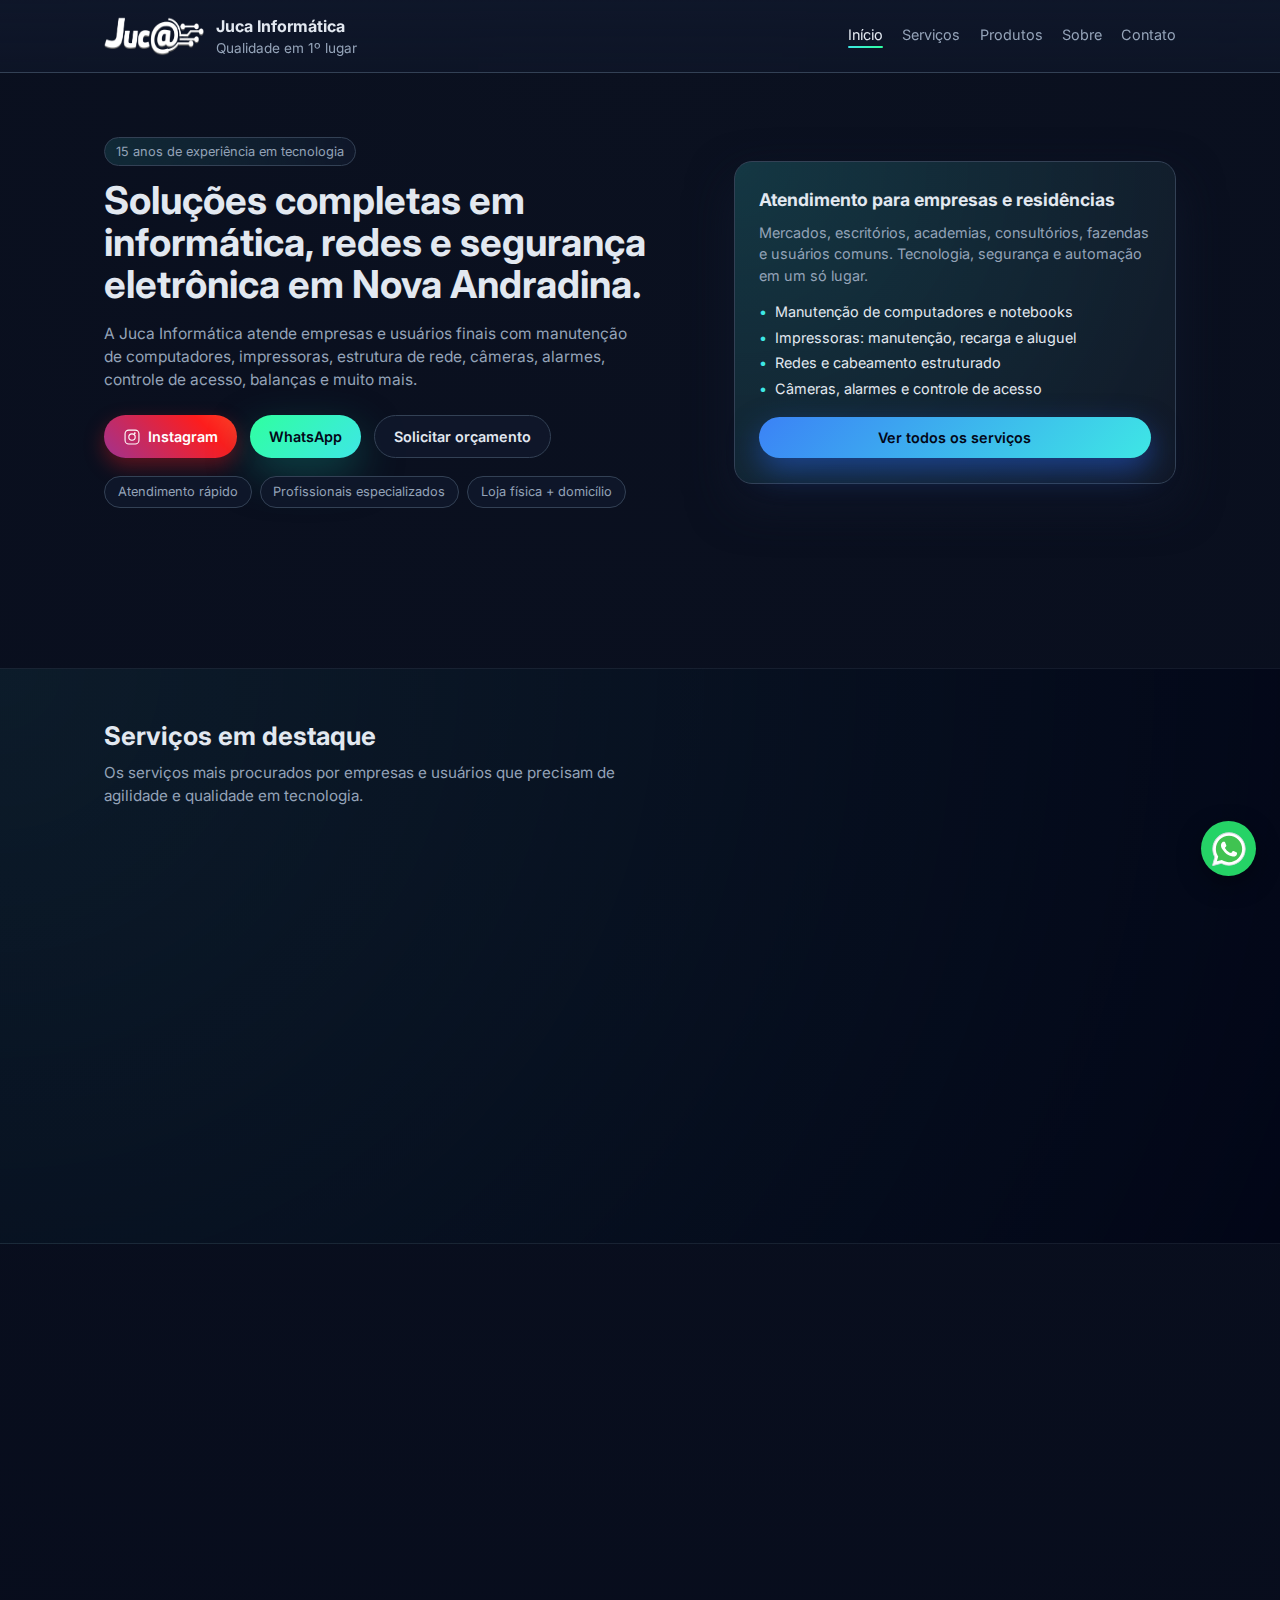
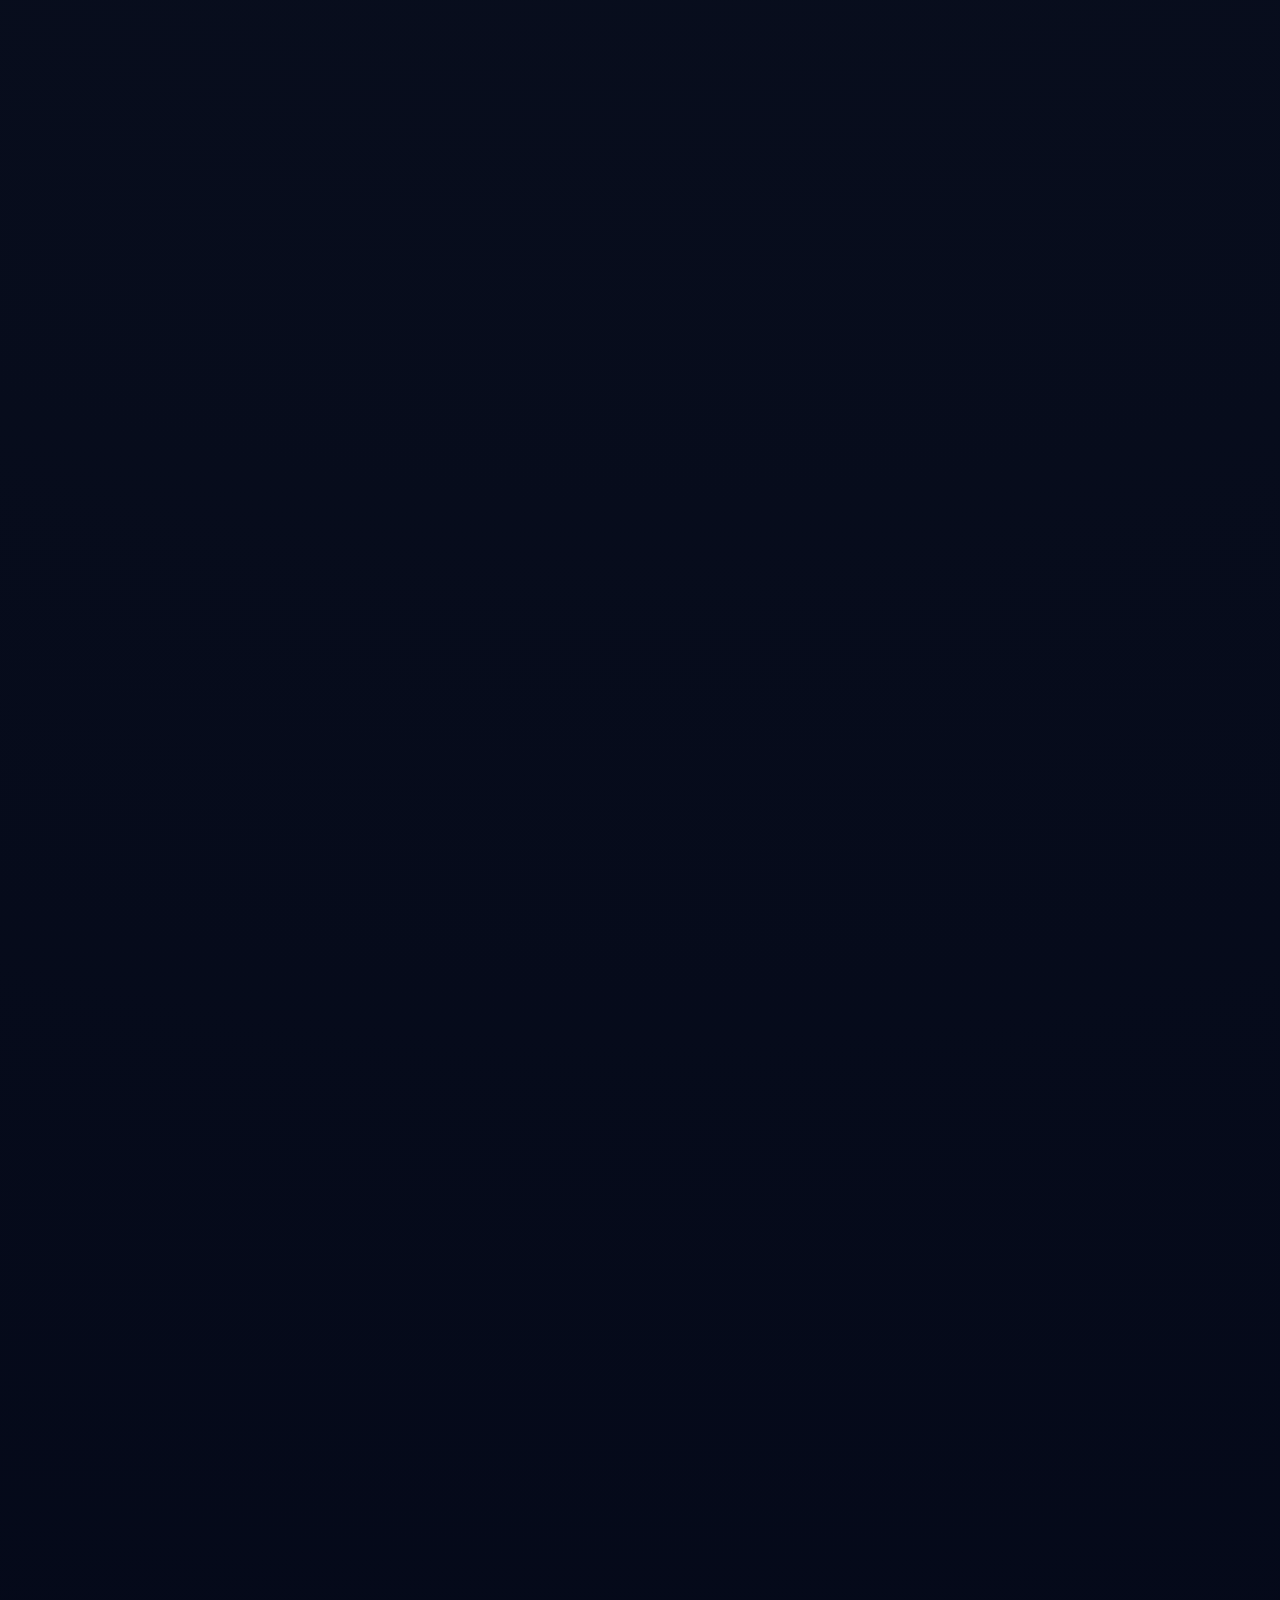
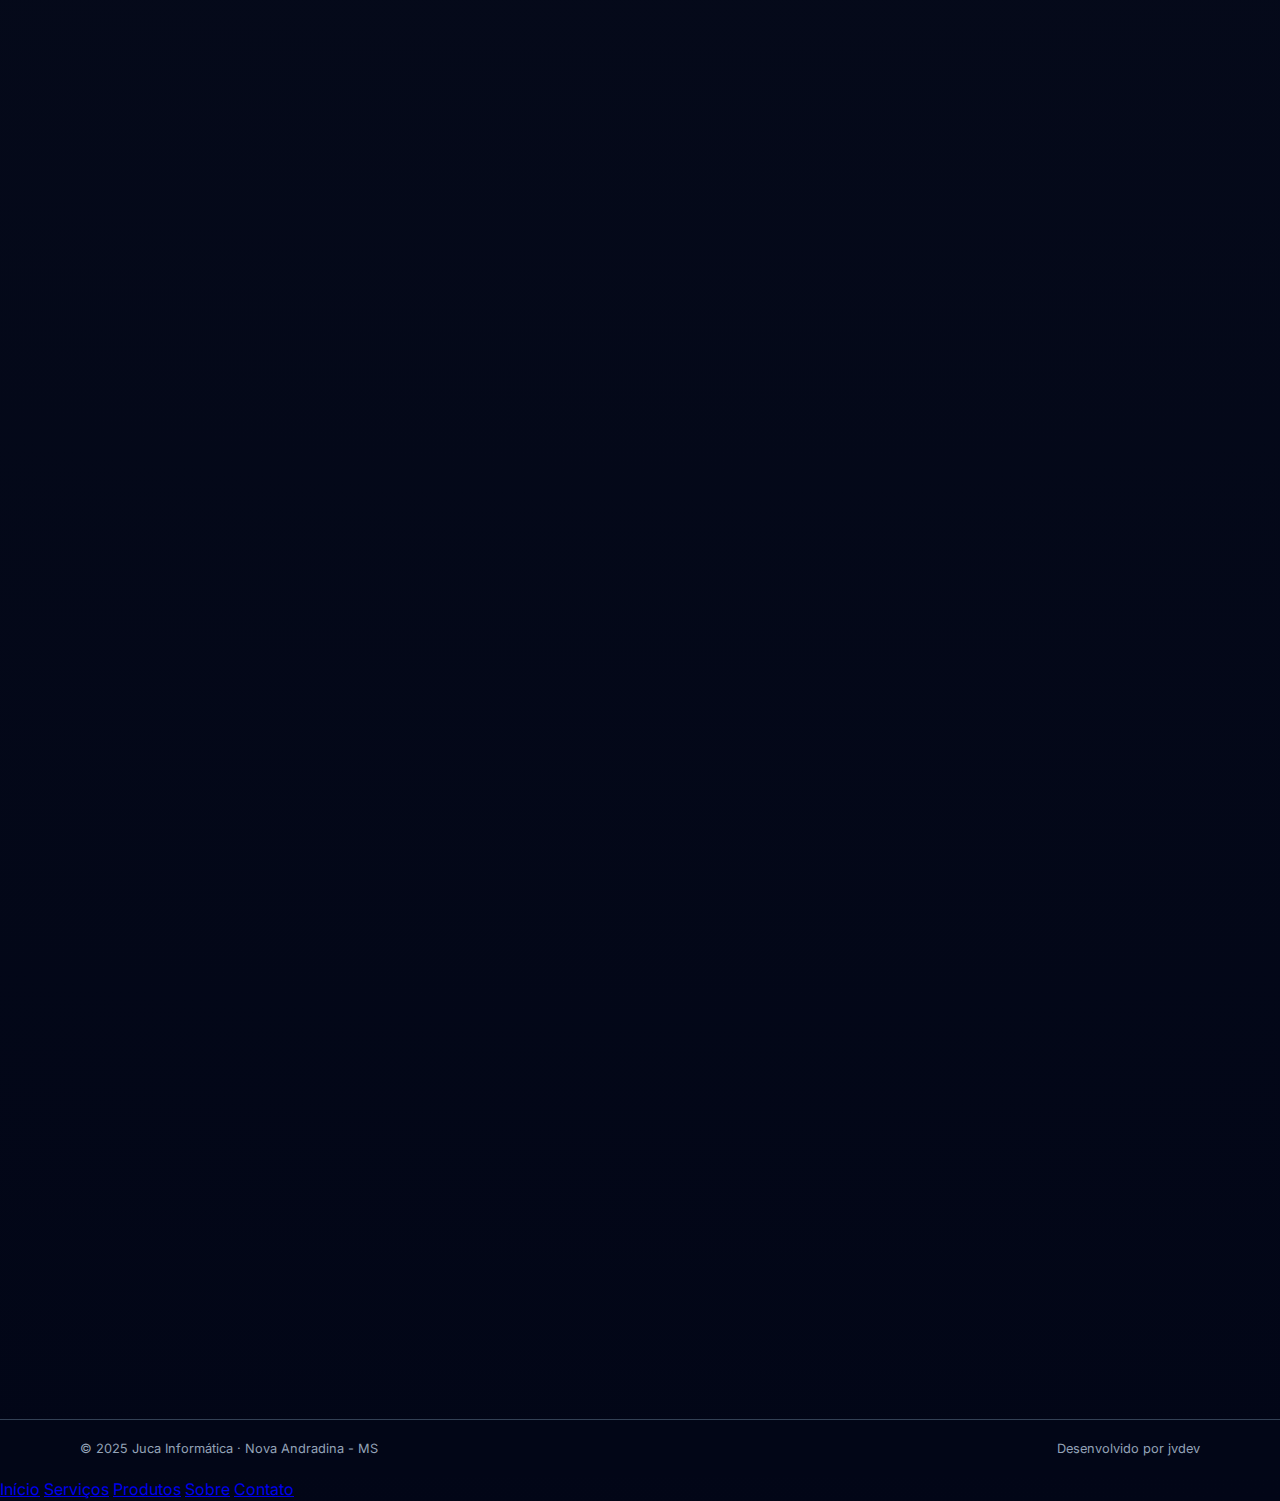
<file: index.html>
<!DOCTYPE html>
<html lang="pt-BR">
<head>
  <meta charset="UTF-8">
  <title>Juca Informática | Tecnologia e Segurança</title>
  <meta name="viewport" content="width=device-width, initial-scale=1.0">

  <!-- Fonte Inter -->
  <link href="https://fonts.googleapis.com/css2?family=Inter:wght@300;400;500;600;700&display=swap" rel="stylesheet">

  <!-- CSS principal -->
  <link rel="stylesheet" href="assets/css/style.css">
</head>
<body>

  <header class="navbar">
  <div class="container navbar-content">
    <a href="index.html" class="logo">
      <img src="assets/img/logo.png" alt="">
      <div class="logo-text">
        <strong>Juca Informática</strong>
        <span>Qualidade em 1º lugar</span>
      </div>
    </a>

    <!-- botão hamburger (visível só em mobile) -->
    <button class="hamburger" aria-controls="site-nav" aria-expanded="false" aria-label="Abrir menu">
      <span class="hamburger-box">
        <span class="hamburger-inner"></span>
      </span>
    </button>

    <!-- menu principal (desktop) -->
    <nav id="site-nav" class="menu" role="navigation">
      <a href="index.html" class="active-link">Início</a>
      <a href="servicos.html">Serviços</a>
      <a href="produtos.html">Produtos</a>
      <a href="sobre.html">Sobre</a>
      <a href="contato.html">Contato</a>
    </nav>

    

  </div>
</header>


  <!-- CONTEÚDO PRINCIPAL DA HOME -->
    <!-- CONTEÚDO PRINCIPAL DA HOME -->
  <main>
    <!-- HERO -->
    <section class="hero">
      <div class="container hero-content">

        <!-- LADO ESQUERDO: TEXTO -->
        <div class="hero-text">
          <span class="hero-badge">15 anos de experiência em tecnologia</span>

          <h1>
            Soluções completas em informática, redes
            e segurança eletrônica em Nova Andradina.
          </h1>

          <p>
            A Juca Informática atende empresas e usuários finais com manutenção
            de computadores, impressoras, estrutura de rede, câmeras, alarmes,
            controle de acesso, balanças e muito mais.
          </p>

          <div class="hero-actions">
              <a href="https://instagram.com/SEU_INSTAGRAM" 
              class="btn btn-instagram" 
              target="_blank">
               <svg viewBox="0 0 24 24" xmlns="http://www.w3.org/2000/svg">
    <path d="M7.75 2C4.574 2 2 4.574 2 7.75v8.5C2 19.426 4.574 22 7.75 22h8.5c3.176 0 5.75-2.574 5.75-5.75v-8.5C22 4.574 19.426 2 16.25 2h-8.5zm0 1.5h8.5A4.25 4.25 0 0 1 20.5 7.75v8.5A4.25 4.25 0 0 1 16.25 20.5h-8.5A4.25 4.25 0 0 1 3.5 16.25v-8.5A4.25 4.25 0 0 1 7.75 3.5zm8 2a1.25 1.25 0 1 0 0 2.5a1.25 1.25 0 0 0 0-2.5zM12 7a5 5 0 1 0 0 10a5 5 0 0 0 0-10zm0 1.5a3.5 3.5 0 1 1 0 7a3.5 3.5 0 0 1 0-7z"/>
  </svg>
  Instagram
              </a>

            <a href="https://wa.me/5567996544981" class="btn btn-hero-primary">
              WhatsApp
            </a>
            <a href="#contato-rapido" class="btn btn-hero-secondary">
              Solicitar orçamento
            </a>
          </div>

          <div class="hero-tags">
            <span>Atendimento rápido</span>
            <span>Profissionais especializados</span>
            <span>Loja física + domicílio</span>
          </div>
        </div>

        <!-- LADO DIREITO: CARD RESUMO -->
        <div class="hero-card">
          <h2>Atendimento para empresas e residências</h2>
          <p>
            Mercados, escritórios, academias, consultórios, fazendas e usuários comuns.
            Tecnologia, segurança e automação em um só lugar.
          </p>

          <ul>
            <li>Manutenção de computadores e notebooks</li>
            <li>Impressoras: manutenção, recarga e aluguel</li>
            <li>Redes e cabeamento estruturado</li>
            <li>Câmeras, alarmes e controle de acesso</li>
          </ul>

          <a href="servicos.html" class="btn btn-card-full">
            Ver todos os serviços
          </a>
        </div>

      </div>
    </section>
        <!-- HERO -->
    <section class="hero">
      <!-- ... (hero que já fizemos) ... -->
    </section>

    <!-- SERVIÇOS PRIORITÁRIOS -->
    <section class="section section-services" id="servicos">
      <div class="container">
        <header class="section-header">
          <h2>Serviços em destaque</h2>
          <p>
            Os serviços mais procurados por empresas e usuários que precisam de
            agilidade e qualidade em tecnologia.
          </p>
        </header>

        <div class="services-grid">
          <!-- CARD 1 -->
          <article class="service-card">
            <div class="service-icon">💻</div>
            <h3>Manutenção de computadores e notebooks</h3>
            <p>
              Formatação, limpeza, upgrades, remoção de vírus e otimização de
              desempenho para máquinas novas e antigas.
            </p>
            <ul>
              <li>Suporte para empresas e usuários domésticos</li>
              <li>Melhoria de performance</li>
              <li>Atualização de hardware e software</li>
            </ul>
            <a href="servicos.html" class="service-link">Ver detalhes</a>
          </article>

          <!-- CARD 2 -->
          <article class="service-card">
            <div class="service-icon">🖨️</div>
            <h3>Impressoras · manutenção, recarga e aluguel</h3>
            <p>
              Soluções completas para impressoras: conserto, manutenção preventiva,
              recarga e planos de locação.
            </p>
            <ul>
              <li>Redução de custo com impressão</li>
              <li>Atendimento em loja e no local</li>
              <li>Opções de aluguel para empresas</li>
            </ul>
            <a href="servicos.html" class="service-link">Ver detalhes</a>
          </article>

          <!-- CARD 3 -->
          <article class="service-card">
            <div class="service-icon">🌐</div>
            <h3>Estrutura de rede e cabeamento estruturado</h3>
            <p>
              Projeto, organização e implementação de redes estáveis e seguras para
              escritórios, lojas, mercados, academias e fazendas.
            </p>
            <ul>
              <li>Cabeamento estruturado</li>
              <li>Organização de rack e equipamentos</li>
              <li>Wi-Fi corporativo e segmentação de rede</li>
            </ul>
            <a href="servicos.html" class="service-link">Ver detalhes</a>
          </article>
        </div>
      </div>
    </section>

        <!-- SOLUÇÕES EM SEGURANÇA E CONTROLE -->
    <section class="section section-solutions">
      <div class="container">
        <header class="section-header">
          <h2>Soluções em segurança e automação</h2>
          <p>
            Projetos completos de segurança eletrônica e controle de acesso para
            empresas, com instalação, configuração e suporte especializado.
          </p>
        </header>

        <div class="solutions-grid">
          <!-- CÂMERAS -->
          <article class="solution-card">
            <div class="solution-icon">🎥</div>
            <h3>Câmeras de segurança (CFTV)</h3>
            <p>
              Instalação de sistemas de monitoramento com gravação, acesso remoto
              e cobertura planejada para cada ambiente.
            </p>
            <ul>
              <li>Projetos para empresas, lojas e fazendas</li>
              <li>Acesso por celular e computador</li>
              <li>Equipamentos de alta qualidade</li>
            </ul>
            <a href="servicos.html" class="solution-link">Saiba mais</a>

          </article>

          <!-- ALARMES -->
          <article class="solution-card">
            <div class="solution-icon">🚨</div>
            <h3>Alarmes e sensores de segurança</h3>
            <p>
              Sistemas de alarme com sensores, sirenes e monitoramento para proteger
              patrimônios e controlar acessos não autorizados.
            </p>
            <ul>
              <li>Projetos personalizados por ambiente</li>
              <li>Integração com câmeras e rede</li>
              <li>Manutenção e atualização de sistemas</li>
            </ul>
            <a href="servicos.html" class="solution-link">Saiba mais</a>
          </article>

          <!-- CONTROLE DE ACESSO -->
          <article class="solution-card">
            <div class="solution-icon">🧾</div>
            <h3>Controle de acesso e relógio ponto</h3>
            <p>
              Controle de entrada com catracas, leitores e relógios de ponto
              para organizar o fluxo de pessoas e jornada de trabalho.
            </p>
            <ul>
              <li>Catracas e leitores de cartão/biometria</li>
              <li>Relógios de ponto homologados</li>
              <li>Integração com sistemas de RH</li>
            </ul>
            <a href="servicos.html" class="solution-link">Saiba mais</a>
          </article>

          

         

                    <!-- AUTOMAÇÃO RESIDENCIAL E COMERCIAL -->
          <article class="solution-card">
            <div class="solution-icon">🏠</div>
            <h3>Automação residencial e comercial</h3>
            <p>
              Controle de iluminação, ar-condicionado, som e outros equipamentos
              por comando de voz ou celular, com cenários inteligentes para o dia a dia.
            </p>
            <ul>
              <li>Cenas do tipo “bom dia” e “boa noite”</li>
              <li>Acionamento de luzes, climatização e música</li>
              <li>Configuração personalizada para cada ambiente</li>
            </ul>

            <a href="servicos.html" class="solution-link">Saiba mais</a>
          </article>

        </div>
      </div>
    </section>
        <!-- PRODUTOS EM DESTAQUE -->
    <section class="section section-products" id="produtos">
      <div class="container">
        <header class="section-header">
          <h2>Produtos em destaque</h2>
          <p>
            Equipamentos de informática, segurança e automação com qualidade e suporte
            da Juca Informática.
          </p>
        </header>

                <!-- DESTAQUE ESPECIAL: PC GAMER -->
        <div class="product-highlight">
          <article class="highlight-card">
            <div class="highlight-header">
              <span class="highlight-badge">Oferta relâmpago</span>
              <span class="highlight-label">PC Gamer Imperdível</span>
            </div>

            <div class="highlight-body">
              <div class="highlight-info">
                <h3>PC Gamer Completo</h3>
                <p>
                  Setup gamer de alta performance, pronto para jogos, stream e uso intenso,
                  montado com peças selecionadas.
                </p>

                <ul class="product-specs">
                  <li>Processador AMD Ryzen 5 5500</li>
                  <li>Placa-mãe B550M Pichau</li>
                  <li>Placa de vídeo RX 580 8GB</li>
                  <li>16GB DDR4 3200MHz HyperX</li>
                  <li>Fonte 650W Duex</li>
                  <li>SSD NVMe 1TB Kingston</li>
                  <li>Watercooler 240mm Gamdias</li>
                  <li>Gabinete Aquário GCLANM Grood</li>
                  <li>Teclado mecânico Redragon</li>
                  <li>Mouse Attack Shark X11</li>
                  <li>Monitor curvo 27"</li>
                  <li>Fone USB Havit</li>
                </ul>

                <div class="highlight-actions">
                  <a href="https://wa.me/5567996544981?text=Ol%C3%A1,%20tenho%20interesse%20no%20PC%20Gamer%20completo."
                     class="btn btn-hero-primary">
                    Quero esse PC Gamer
                  </a>
                  <a href="produtos.html" class="btn btn-hero-secondary">
                    Ver outros produtos
                  </a>
                </div>
              </div>

              <div class="highlight-side">
                <div class="highlight-tag-block">
                  <span class="highlight-small">Configuração sob medida</span>
                  <span class="highlight-small">Montagem profissional</span>
                  <span class="highlight-small">Suporte da Juca Informática</span>
                </div>
              </div>
            </div>
          </article>
        </div>


        <div class="products-grid">
      <div class="products-grid">

      <!-- PC / ESTAÇÃO DE TRABALHO -->
      <article class="product-card">
        <span class="product-tag">PC</span>
        <h3>PC para escritório</h3>
        <p>
          Computador projetado para uso administrativo, com excelente desempenho em
          sistemas de gestão, navegação e produtividade.
        </p>
        <a href="produtos.html" class="product-link">Solicitar orçamento</a>
      </article>

      <!-- PERIFÉRICOS -->
      <article class="product-card">
        <span class="product-tag">Periféricos</span>
        <h3>Kit teclado e mouse sem fio</h3>
        <p>
          Conjunto sem fio pensado para ambientes organizados, oferecendo conforto e
          mobilidade no uso diário.
        </p>
        <a href="produtos.html" class="product-link">Solicitar orçamento</a>
      </article>

      <!-- IMPRESSORAS -->
      <article class="product-card">
        <span class="product-tag">Impressoras</span>
        <h3>Impressora multifuncional</h3>
        <p>
          Impressão, cópia e digitalização em um único equipamento, ideal para
          escritórios e empresas de todos os portes.
        </p>
        <a href="produtos.html" class="product-link">Solicitar orçamento</a>
      </article>

      <!-- SEGURANÇA -->
      <article class="product-card">
        <span class="product-tag">Segurança</span>
        <h3>Kit de câmeras de segurança (CFTV)</h3>
        <p>
          Sistema completo para monitoramento interno e externo, com acesso remoto e
          gravação contínua.
        </p>
        <a href="produtos.html" class="product-link">Solicitar orçamento</a>
      </article>

      

    </div>
    </div>
    </section>

        <!-- SOBRE (RESUMO) -->
    <section class="section section-about">
      <div class="container about-grid">
        <div class="about-text">
          <h2>Sobre a Juca Informática</h2>
          <p>
            Há 15 anos a Juca Informática oferece soluções completas em tecnologia,
            manutenção e segurança eletrônica para empresas e usuários finais em
            Nova Andradina e região.
          </p>
          <p>
            Atendemos mercados, escritórios, academias, consultórios, fazendas e
            usuários domésticos com foco em qualidade, rapidez e suporte técnico
            especializado.
          </p>

          <div class="about-highlights">
            <div class="about-pill">15 anos de experiência</div>
            <div class="about-pill">Atendimento rápido</div>
            <div class="about-pill">Profissionais especializados</div>
            <div class="about-pill">Loja física + domicílio</div>
          </div>

          <a href="sobre.html" class="btn btn-hero-secondary">
            Conhecer nossa história
          </a>
        </div>

        <div class="about-photo">
          <img src="assets/img/fachada.jpg"
          alt="Fachada da Juca Informática em Nova Andradina-MS">
        </div>

      </div>
    </section>

        <!-- DEPOIMENTOS + GOOGLE REVIEWS -->
    <section class="section section-testimonials" id="depoimentos">
      <div class="container">
        <header class="section-header">
          <h2>O que nossos clientes dizem</h2>
          <p>
            A Juca Informática é parceira de empresas e usuários que precisam de
            agilidade, confiança e suporte técnico de verdade.
          </p>
        </header>

        <div class="testimonials-grid">
          <!-- DEPOIMENTO 1 -->
          <article class="testimonial-card">
            <div class="testimonial-rating">★★★★★</div>
            <p class="testimonial-text">
              “Atendimento muito rápido e profissional. Resolveram o problema de
              rede do escritório no mesmo dia.”
            </p>
            <h4>Marcos Silva</h4>
            <span>Escritório de contabilidade</span>
          </article>

          <!-- DEPOIMENTO 2 -->
          <article class="testimonial-card">
            <div class="testimonial-rating">★★★★★</div>
            <p class="testimonial-text">
              “Confiamos à Juca Informática toda a parte de câmeras, alarmes e
              relógio de ponto da empresa. Funcionando perfeitamente.”
            </p>
            <h4>Ana Paula</h4>
            <span>Gestora de RH</span>
          </article>

          <!-- DEPOIMENTO 3 -->
          <article class="testimonial-card">
            <div class="testimonial-rating">★★★★★</div>
            <p class="testimonial-text">
              “Sempre que precisamos de manutenção em computadores ou impressoras,
              o atendimento é ágil e bem feito.”
            </p>
            <h4>João Carlos</h4>
            <span>Mercado varejista</span>
          </article>
        </div>

        <!-- BLOCO GOOGLE REVIEWS (PLACEHOLDER) -->
        <div class="google-reviews">
          <h3>Avaliações no Google</h3>
          <p>
            Veja o que nossos clientes estão falando diretamente no Google.
          </p>
          <div class="google-widget-placeholder">
            <!-- FUTURAMENTE: aqui entra o widget oficial de avaliações do Google -->
            <span>Em breve, avaliações em tempo real do Google aqui.</span>
          </div>
          <a href="#" class="btn btn-hero-secondary">
            Ver avaliações no Google
          </a>
        </div>
      </div>
    </section>

        <!-- CONTATO RÁPIDO + MAPA -->
    <section class="section section-contact-home" id="contato-rapido">
      <div class="container contact-home-grid">

        <!-- BLOCO CONTATO -->
        <div class="contact-home-info">
          <h2>Fale com a Juca Informática</h2>
          <p>
            Entre em contato para agendar uma visita, solicitar orçamento ou tirar dúvidas
            sobre serviços e equipamentos.
          </p>

          <div class="contact-home-items">
            <div class="contact-item">
              <span class="contact-label">Telefone</span>
              <span class="contact-value">3441-4981</span>
            </div>
            <div class="contact-item">
              <span class="contact-label">WhatsApp</span>
              <span class="contact-value">(67) 99654-4981</span>
            </div>
            <div class="contact-item">
              <span class="contact-label">E-mail</span>
              <span class="contact-value">joao.jucainformtica@gmail.com</span>
            </div>
            <div class="contact-item">
              <span class="contact-label">Endereço</span>
              <span class="contact-value">
                R. Vearni Castro, 1515 – Centro, Nova Andradina – MS
              </span>
            </div>
            <div class="contact-item">
              <span class="contact-label">Horário</span>
              <span class="contact-value">
                Seg a Sex – 08h às 17:30 · Sáb – 08h às 12h
              </span>
            </div>
          </div>

          <div class="contact-home-actions">
            <a href="https://wa.me/5567996544981?text=Ol%C3%A1,%20gostaria%20de%20mais%20informa%C3%A7%C3%B5es."
               class="btn btn-hero-primary">
              Falar pelo WhatsApp
            </a>
            <a href="contato.html" class="btn btn-hero-secondary">
              Ver página de contato
            </a>
          </div>
        </div>

        <!-- BLOCO MAPA -->
        <div class="contact-home-map">
          <div class="map-frame">
            <!-- FUTURAMENTE: substitui o iframe pelo mapa real -->
            <iframe src="https://www.google.com/maps/embed?pb=!1m18!1m12!1m3!1d3692.802180530851!2d-53.3506766!3d-22.247583199999998!2m3!1f0!2f0!3f0!3m2!1i1024!2i768!4f13.1!3m3!1m2!1s0x948e7ce2891e3ae7%3A0x6c5344554cd19bf2!2sJuca%20Cartuchos%20e%20Inform%C3%A1tica!5e0!3m2!1spt-BR!2sbr!4v1763681102486!5m2!1spt-BR!2sbr" style="border:0; width:100%; height:100%; border-radius: inherit;"
></iframe>
          </div>
        </div>

      </div>
    </section>

  </main>


  <!-- FOOTER simples por enquanto -->
  <footer class="footer">
    <div class="container footer-content">
      <span>© 2025 Juca Informática · Nova Andradina - MS</span>
      <span>Desenvolvido por jvdev</span>
    </div>
  </footer>
 <a href="https://wa.me/559999999999999" class="whatsapp-float" target="_blank">
  <svg xmlns="http://www.w3.org/2000/svg" x="0px" y="0px" width="100" height="100" viewBox="0 0 48 48">
<path fill="#fff" d="M4.868,43.303l2.694-9.835C5.9,30.59,5.026,27.324,5.027,23.979C5.032,13.514,13.548,5,24.014,5c5.079,0.002,9.845,1.979,13.43,5.566c3.584,3.588,5.558,8.356,5.556,13.428c-0.004,10.465-8.522,18.98-18.986,18.98c-0.001,0,0,0,0,0h-0.008c-3.177-0.001-6.3-0.798-9.073-2.311L4.868,43.303z"></path><path fill="#fff" d="M4.868,43.803c-0.132,0-0.26-0.052-0.355-0.148c-0.125-0.127-0.174-0.312-0.127-0.483l2.639-9.636c-1.636-2.906-2.499-6.206-2.497-9.556C4.532,13.238,13.273,4.5,24.014,4.5c5.21,0.002,10.105,2.031,13.784,5.713c3.679,3.683,5.704,8.577,5.702,13.781c-0.004,10.741-8.746,19.48-19.486,19.48c-3.189-0.001-6.344-0.788-9.144-2.277l-9.875,2.589C4.953,43.798,4.911,43.803,4.868,43.803z"></path><path fill="#cfd8dc" d="M24.014,5c5.079,0.002,9.845,1.979,13.43,5.566c3.584,3.588,5.558,8.356,5.556,13.428c-0.004,10.465-8.522,18.98-18.986,18.98h-0.008c-3.177-0.001-6.3-0.798-9.073-2.311L4.868,43.303l2.694-9.835C5.9,30.59,5.026,27.324,5.027,23.979C5.032,13.514,13.548,5,24.014,5 M24.014,42.974C24.014,42.974,24.014,42.974,24.014,42.974C24.014,42.974,24.014,42.974,24.014,42.974 M24.014,42.974C24.014,42.974,24.014,42.974,24.014,42.974C24.014,42.974,24.014,42.974,24.014,42.974 M24.014,4C24.014,4,24.014,4,24.014,4C12.998,4,4.032,12.962,4.027,23.979c-0.001,3.367,0.849,6.685,2.461,9.622l-2.585,9.439c-0.094,0.345,0.002,0.713,0.254,0.967c0.19,0.192,0.447,0.297,0.711,0.297c0.085,0,0.17-0.011,0.254-0.033l9.687-2.54c2.828,1.468,5.998,2.243,9.197,2.244c11.024,0,19.99-8.963,19.995-19.98c0.002-5.339-2.075-10.359-5.848-14.135C34.378,6.083,29.357,4.002,24.014,4L24.014,4z"></path><path fill="#40c351" d="M35.176,12.832c-2.98-2.982-6.941-4.625-11.157-4.626c-8.704,0-15.783,7.076-15.787,15.774c-0.001,2.981,0.833,5.883,2.413,8.396l0.376,0.597l-1.595,5.821l5.973-1.566l0.577,0.342c2.422,1.438,5.2,2.198,8.032,2.199h0.006c8.698,0,15.777-7.077,15.78-15.776C39.795,19.778,38.156,15.814,35.176,12.832z"></path><path fill="#fff" fill-rule="evenodd" d="M19.268,16.045c-0.355-0.79-0.729-0.806-1.068-0.82c-0.277-0.012-0.593-0.011-0.909-0.011c-0.316,0-0.83,0.119-1.265,0.594c-0.435,0.475-1.661,1.622-1.661,3.956c0,2.334,1.7,4.59,1.937,4.906c0.237,0.316,3.282,5.259,8.104,7.161c4.007,1.58,4.823,1.266,5.693,1.187c0.87-0.079,2.807-1.147,3.202-2.255c0.395-1.108,0.395-2.057,0.277-2.255c-0.119-0.198-0.435-0.316-0.909-0.554s-2.807-1.385-3.242-1.543c-0.435-0.158-0.751-0.237-1.068,0.238c-0.316,0.474-1.225,1.543-1.502,1.859c-0.277,0.317-0.554,0.357-1.028,0.119c-0.474-0.238-2.002-0.738-3.815-2.354c-1.41-1.257-2.362-2.81-2.639-3.285c-0.277-0.474-0.03-0.731,0.208-0.968c0.213-0.213,0.474-0.554,0.712-0.831c0.237-0.277,0.316-0.475,0.474-0.791c0.158-0.317,0.079-0.594-0.04-0.831C20.612,19.329,19.69,16.983,19.268,16.045z" clip-rule="evenodd"></path>
</svg>
</a>


  <!-- JS (pode deixar vazio por enquanto) -->
  <script src="assets/js/main.js"></script>
</body>
</html>
</file>
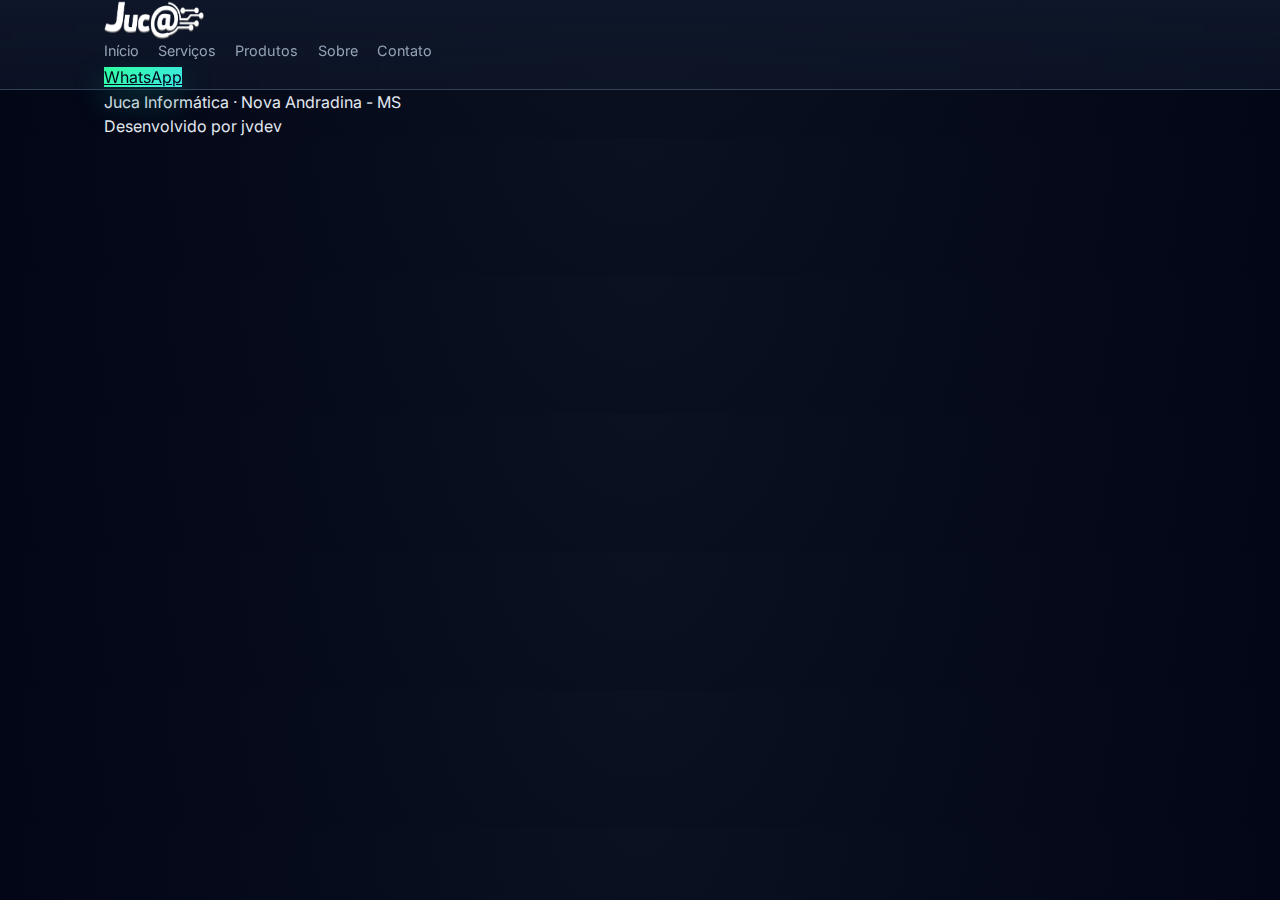
<file: base.html>
<!DOCTYPE html>
<html lang="pt-BR">
<head>
    <meta charset="UTF-8">
    <meta name="viewport" content="width=device-width, initial-scale=1.0">
    <title>Juca Informática</title>

    <!-- Fonte Inter -->
    <link href="https://fonts.googleapis.com/css2?family=Inter:wght@300;400;600;700&display=swap" rel="stylesheet">

    <!-- CSS -->
    <link rel="stylesheet" href="assets/css/style.css">

</head>
<body>

    <!-- HEADER / NAVBAR -->
    <header class="navbar">
        <div class="container">
            <a href="index.html" class="logo">
                <img src="assets/img/logo.png" alt="Juca Informática">
            </a>

            <nav class="menu">
                <a href="index.html">Início</a>
                <a href="servicos.html">Serviços</a>
                <a href="produtos.html">Produtos</a>
                <a href="sobre.html">Sobre</a>
                <a href="contato.html">Contato</a>
            </nav>

            <a href="https://wa.me/5567996544981" class="btn-wpp">WhatsApp</a>
        </div>
    </header>

    <!-- CONTEÚDO DA PÁGINA -->
    <main>
        <!-- Aqui vai o conteúdo específico de cada página -->
    </main>

    <!-- FOOTER -->
    <footer>
        <div class="container">
            <p>Juca Informática · Nova Andradina - MS</p>
            <p>Desenvolvido por jvdev</p>
        </div>
    </footer>

    <!-- JS -->
    <script src="assets/js/main.js"></script>
</body>
</html>
</file>
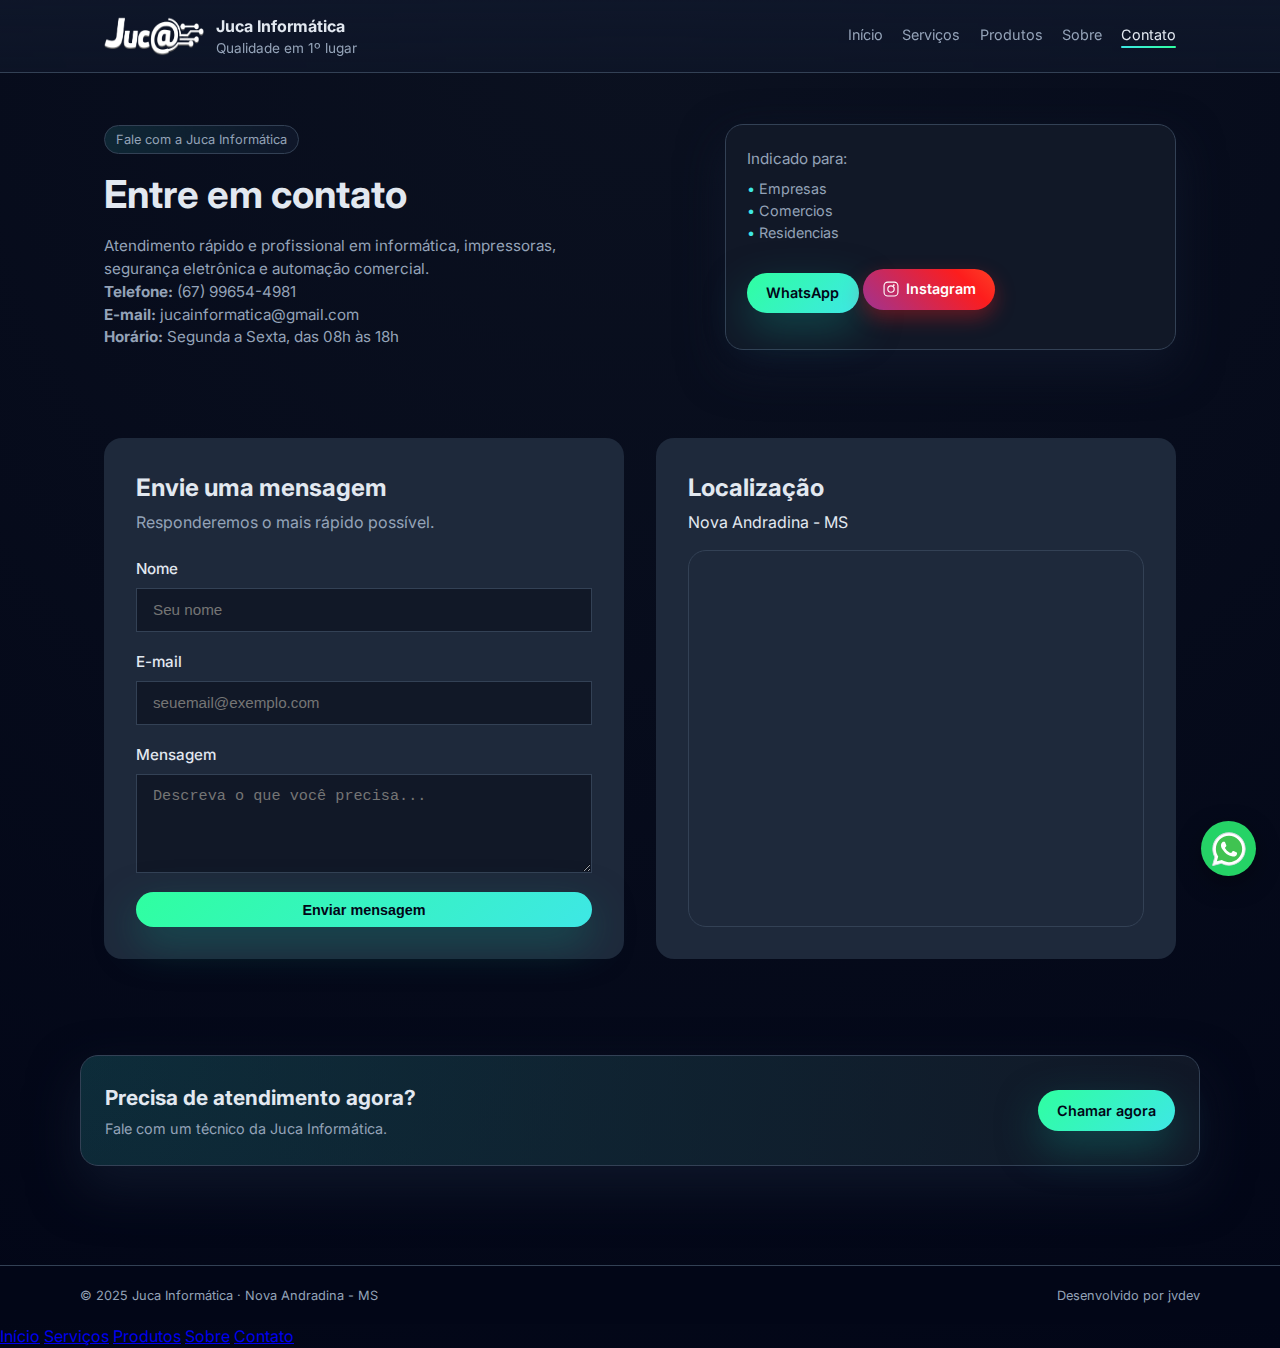
<file: contato.html>
<!DOCTYPE html>
<html lang="pt-BR">
<head>
  <meta charset="UTF-8">
  <title>Contato | Juca Informática</title>
  <meta name="viewport" content="width=device-width, initial-scale=1.0">

  <!-- Fonte Inter -->
  <link href="https://fonts.googleapis.com/css2?family=Inter:wght@300;400;500;600;700&display=swap" rel="stylesheet">

  <!-- CSS -->
  <link rel="stylesheet" href="assets/css/style.css">
</head>
<body>

  <!-- HEADER -->
    <header class="navbar">
  <div class="container navbar-content">
    <a href="index.html" class="logo">
      <img src="assets/img/logo.png" alt="">
      <div class="logo-text">
        <strong>Juca Informática</strong>
        <span>Qualidade em 1º lugar</span>
      </div>
    </a>

    <!-- botão hamburger (visível só em mobile) -->
    <button class="hamburger" aria-controls="site-nav" aria-expanded="false" aria-label="Abrir menu">
      <span class="hamburger-box">
        <span class="hamburger-inner"></span>
      </span>
    </button>

    <!-- menu principal (desktop) -->
    <nav id="site-nav" class="menu" role="navigation">
      <a href="index.html">Início</a>
      <a href="servicos.html">Serviços</a>
      <a href="produtos.html">Produtos</a>
      <a href="sobre.html" >Sobre</a>
      <a href="contato.html" class="active-link">Contato</a>
    </nav>

    

  </div>
</header>

  <main>

    <!-- HERO CONTATO -->
    <section class="section section-services-hero">
      <div class="container services-hero-content">
        <div>
          <span class="hero-badge">Fale com a Juca Informática</span>
          <h1>Entre em contato</h1>
          <p>
            Atendimento rápido e profissional em informática, impressoras,
            segurança eletrônica e automação comercial.
          </p>

          <div class="contact-details">
            <p><strong>Telefone:</strong> (67) 99654-4981</p>
            <p><strong>E-mail:</strong> jucainformatica@gmail.com</p>
            <p><strong>Horário:</strong> Segunda a Sexta, das 08h às 18h</p>
          </div>
        </div> 

              
    <div class="services-hero-highlight">
      <p>Indicado para:</p>
      <ul>
        <li>Empresas </li>
        <li>Comercios</li>
        <li>Residencias</li>
      </ul>

      <a href="https://wa.me/5567996544981" class="btn btn-hero-primary">
        WhatsApp
      </a>

      <a href="https://instagram.com/SEU_INSTAGRAM"
   class="btn-instagram"
   target="_blank">
  <svg viewBox="0 0 24 24" xmlns="http://www.w3.org/2000/svg">
    <path d="M7.75 2C4.574 2 2 4.574 2 7.75v8.5C2 19.426 4.574 22 7.75 22h8.5c3.176 0 5.75-2.574 5.75-5.75v-8.5C22 4.574 19.426 2 16.25 2h-8.5zm0 1.5h8.5A4.25 4.25 0 0 1 20.5 7.75v8.5A4.25 4.25 0 0 1 16.25 20.5h-8.5A4.25 4.25 0 0 1 3.5 16.25v-8.5A4.25 4.25 0 0 1 7.75 3.5zm8 2a1.25 1.25 0 1 0 0 2.5a1.25 1.25 0 0 0 0-2.5zM12 7a5 5 0 1 0 0 10a5 5 0 0 0 0-10zm0 1.5a3.5 3.5 0 1 1 0 7a3.5 3.5 0 0 1 0-7z"/>
  </svg>
  Instagram
</a>

    </div>

      </div>
    </section>

    <!-- FORM + MAPA -->
    <section class="section">
      <div class="container contato-grid">
        
        <!-- FORMULÁRIO -->
        <div class="contact-form">
          <h2>Envie uma mensagem</h2>
          <p class="form-subtitle">
            Responderemos o mais rápido possível.
          </p>

          <form action="#" method="POST" class="form-block">
            <div class="form-group">
              <label for="nome">Nome</label>
              <input type="text" id="nome" placeholder="Seu nome" required>
            </div>

            <div class="form-group">
              <label for="email">E-mail</label>
              <input type="email" id="email" placeholder="seuemail@exemplo.com" required>
            </div>

            <div class="form-group">
              <label for="mensagem">Mensagem</label>
              <textarea id="mensagem" rows="4" placeholder="Descreva o que você precisa..." required></textarea>
            </div>

            <button type="submit" class="btn btn-hero-primary btn-full">
              Enviar mensagem
            </button>
          </form>
        </div>

        <!-- MAPA -->
        <div class="contact-map">
          <h2>Localização</h2>
          <p>Nova Andradina - MS</p>

          <div class="map-box">
            <iframe
              src="https://www.google.com/maps/embed?pb=!1m18!1m12!1m3!1d3726.2534252608715!2d-53.3565504!3d-22.2385849!2m3!1f0!2f0!3f0!3m2!1i1024!2i768!4f13.1!3m3!1m2!1s0x9490c36320259aff%3A0x95d3c1f79c86e455!2sNova%20Andradina%20-%20MS!5e0!3m2!1spt-BR!2sbr!4v1700000000000"
              width="100%"
              height="300"
              style="border:0;"
              allowfullscreen=""
              loading="lazy">
            </iframe>
          </div>
        </div>

      </div>
    </section>

    <!-- CTA FINAL -->
    <section class="section section-services-cta">
      <div class="container services-cta-box">
        <div>
          <h2>Precisa de atendimento agora?</h2>
          <p>Fale com um técnico da Juca Informática.</p>
        </div>

        <a href="https://wa.me/5567996544981?text=Olá,%20preciso%20de%20atendimento."
           class="btn btn-hero-primary">
          Chamar agora
        </a>
      </div>
    </section>

  </main>

  <!-- FOOTER -->
  <footer class="footer">
    <div class="container footer-content">
      <span>© 2025 Juca Informática · Nova Andradina - MS</span>
      <span>Desenvolvido por jvdev</span>
    </div>
  </footer>

  <a href="https://wa.me/559999999999999" class="whatsapp-float" target="_blank">
  <svg xmlns="http://www.w3.org/2000/svg" x="0px" y="0px" width="100" height="100" viewBox="0 0 48 48">
<path fill="#fff" d="M4.868,43.303l2.694-9.835C5.9,30.59,5.026,27.324,5.027,23.979C5.032,13.514,13.548,5,24.014,5c5.079,0.002,9.845,1.979,13.43,5.566c3.584,3.588,5.558,8.356,5.556,13.428c-0.004,10.465-8.522,18.98-18.986,18.98c-0.001,0,0,0,0,0h-0.008c-3.177-0.001-6.3-0.798-9.073-2.311L4.868,43.303z"></path><path fill="#fff" d="M4.868,43.803c-0.132,0-0.26-0.052-0.355-0.148c-0.125-0.127-0.174-0.312-0.127-0.483l2.639-9.636c-1.636-2.906-2.499-6.206-2.497-9.556C4.532,13.238,13.273,4.5,24.014,4.5c5.21,0.002,10.105,2.031,13.784,5.713c3.679,3.683,5.704,8.577,5.702,13.781c-0.004,10.741-8.746,19.48-19.486,19.48c-3.189-0.001-6.344-0.788-9.144-2.277l-9.875,2.589C4.953,43.798,4.911,43.803,4.868,43.803z"></path><path fill="#cfd8dc" d="M24.014,5c5.079,0.002,9.845,1.979,13.43,5.566c3.584,3.588,5.558,8.356,5.556,13.428c-0.004,10.465-8.522,18.98-18.986,18.98h-0.008c-3.177-0.001-6.3-0.798-9.073-2.311L4.868,43.303l2.694-9.835C5.9,30.59,5.026,27.324,5.027,23.979C5.032,13.514,13.548,5,24.014,5 M24.014,42.974C24.014,42.974,24.014,42.974,24.014,42.974C24.014,42.974,24.014,42.974,24.014,42.974 M24.014,42.974C24.014,42.974,24.014,42.974,24.014,42.974C24.014,42.974,24.014,42.974,24.014,42.974 M24.014,4C24.014,4,24.014,4,24.014,4C12.998,4,4.032,12.962,4.027,23.979c-0.001,3.367,0.849,6.685,2.461,9.622l-2.585,9.439c-0.094,0.345,0.002,0.713,0.254,0.967c0.19,0.192,0.447,0.297,0.711,0.297c0.085,0,0.17-0.011,0.254-0.033l9.687-2.54c2.828,1.468,5.998,2.243,9.197,2.244c11.024,0,19.99-8.963,19.995-19.98c0.002-5.339-2.075-10.359-5.848-14.135C34.378,6.083,29.357,4.002,24.014,4L24.014,4z"></path><path fill="#40c351" d="M35.176,12.832c-2.98-2.982-6.941-4.625-11.157-4.626c-8.704,0-15.783,7.076-15.787,15.774c-0.001,2.981,0.833,5.883,2.413,8.396l0.376,0.597l-1.595,5.821l5.973-1.566l0.577,0.342c2.422,1.438,5.2,2.198,8.032,2.199h0.006c8.698,0,15.777-7.077,15.78-15.776C39.795,19.778,38.156,15.814,35.176,12.832z"></path><path fill="#fff" fill-rule="evenodd" d="M19.268,16.045c-0.355-0.79-0.729-0.806-1.068-0.82c-0.277-0.012-0.593-0.011-0.909-0.011c-0.316,0-0.83,0.119-1.265,0.594c-0.435,0.475-1.661,1.622-1.661,3.956c0,2.334,1.7,4.59,1.937,4.906c0.237,0.316,3.282,5.259,8.104,7.161c4.007,1.58,4.823,1.266,5.693,1.187c0.87-0.079,2.807-1.147,3.202-2.255c0.395-1.108,0.395-2.057,0.277-2.255c-0.119-0.198-0.435-0.316-0.909-0.554s-2.807-1.385-3.242-1.543c-0.435-0.158-0.751-0.237-1.068,0.238c-0.316,0.474-1.225,1.543-1.502,1.859c-0.277,0.317-0.554,0.357-1.028,0.119c-0.474-0.238-2.002-0.738-3.815-2.354c-1.41-1.257-2.362-2.81-2.639-3.285c-0.277-0.474-0.03-0.731,0.208-0.968c0.213-0.213,0.474-0.554,0.712-0.831c0.237-0.277,0.316-0.475,0.474-0.791c0.158-0.317,0.079-0.594-0.04-0.831C20.612,19.329,19.69,16.983,19.268,16.045z" clip-rule="evenodd"></path>
</svg>
</a>

  <!-- JS -->
  <script src="assets/js/main.js"></script>
</body>
</html>
</file>
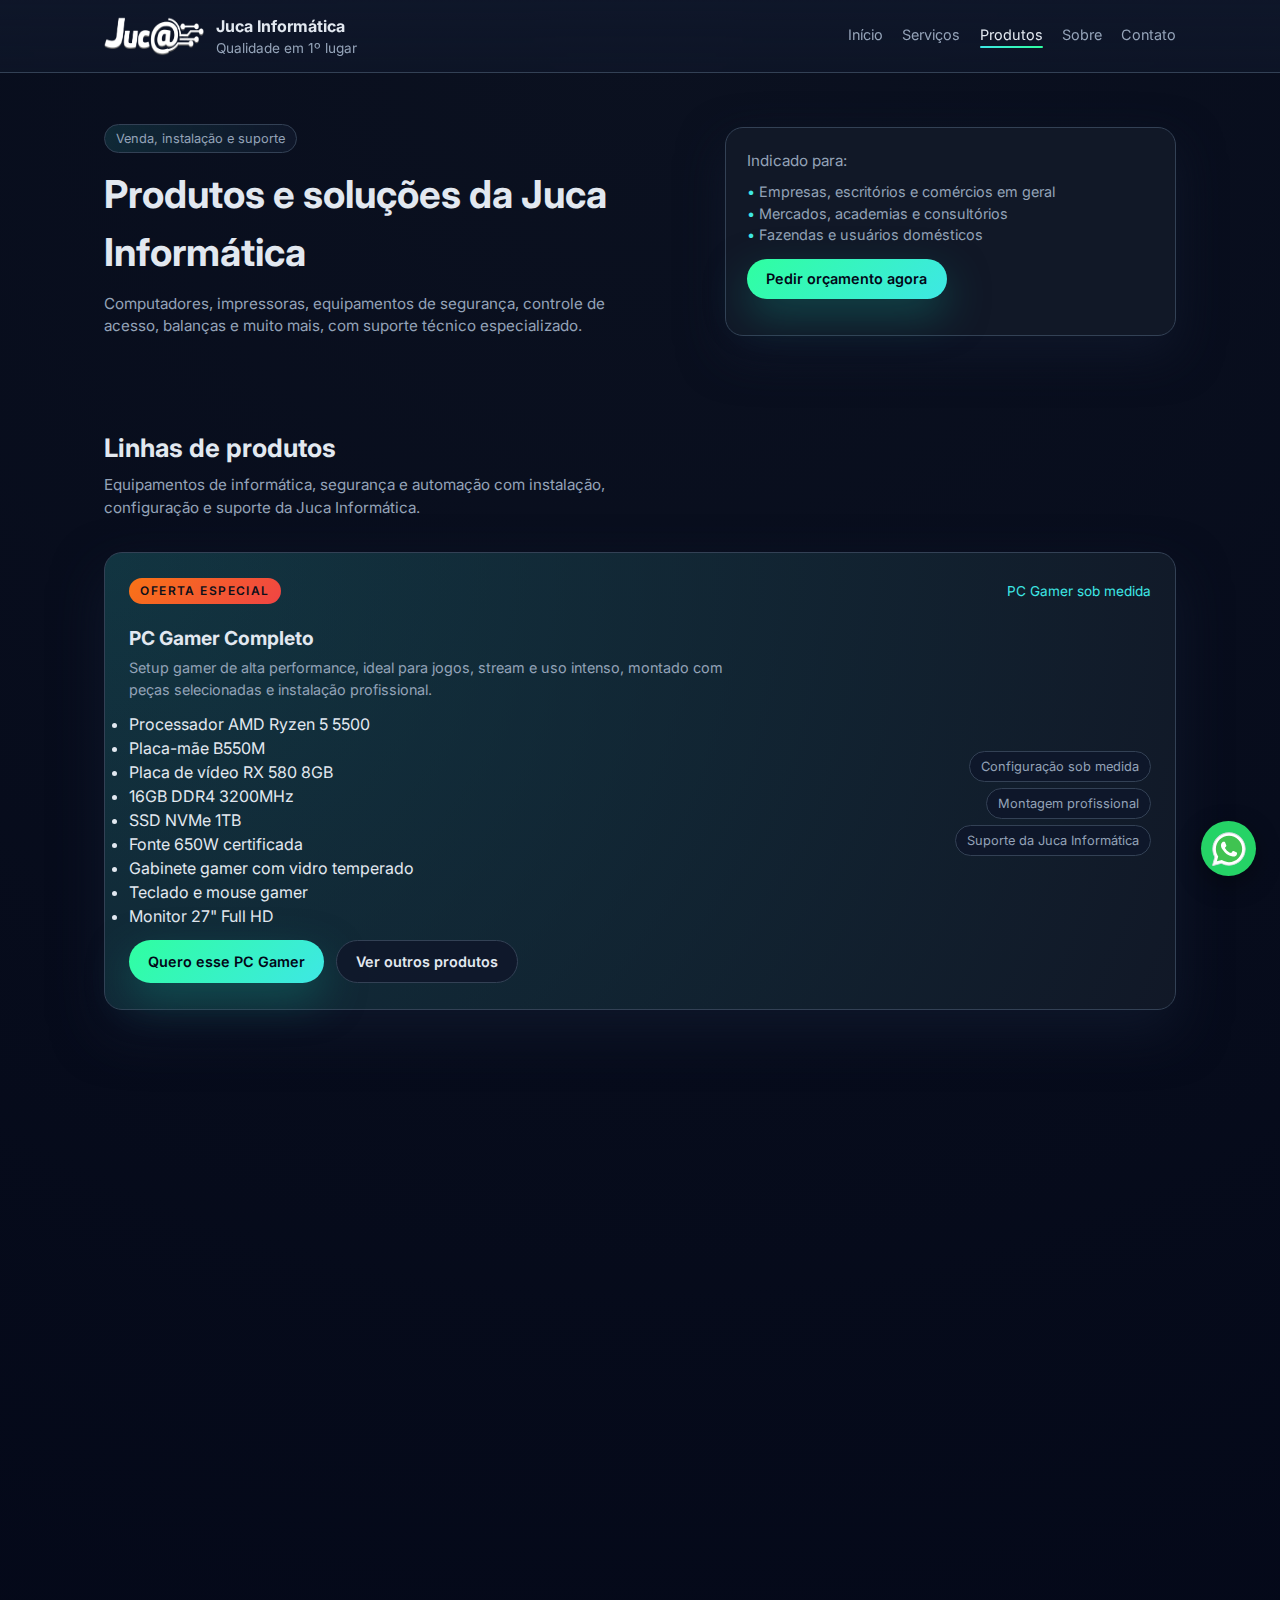
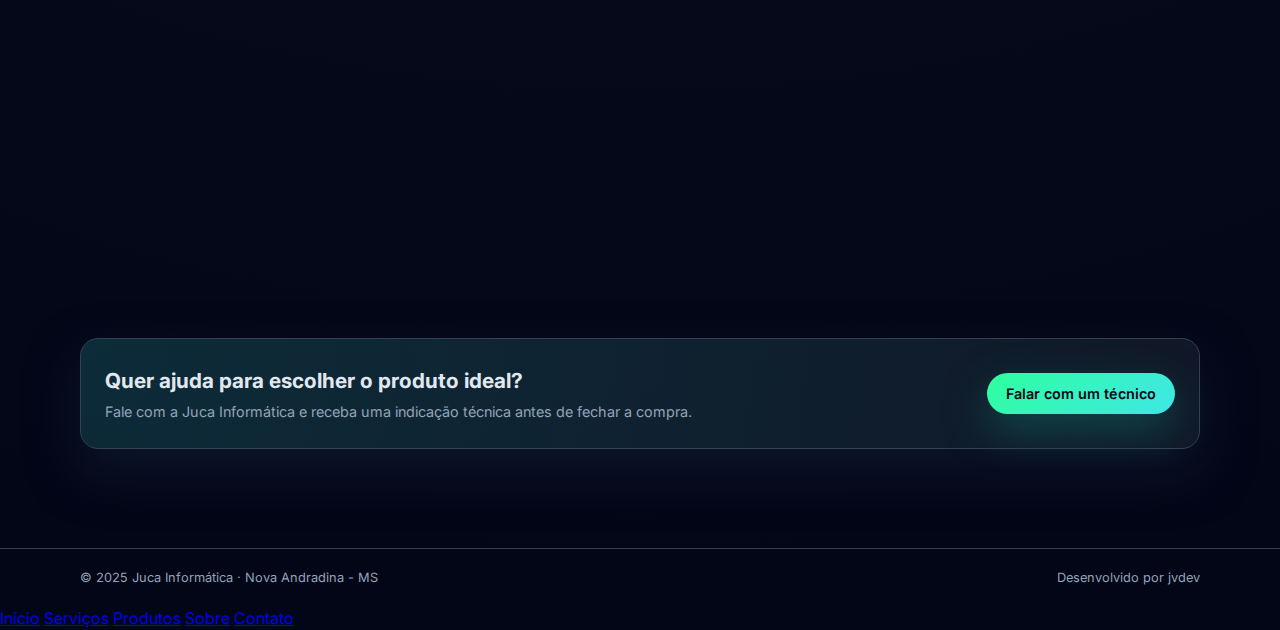
<file: produtos.html>
<!DOCTYPE html>
<html lang="pt-BR">
<head>
  <meta charset="UTF-8">
  <title>Produtos | Juca Informática</title>
  <meta name="viewport" content="width=device-width, initial-scale=1.0">

  <!-- Fonte Inter -->
  <link href="https://fonts.googleapis.com/css2?family=Inter:wght@300;400;500;600;700&display=swap" rel="stylesheet">

  <!-- CSS principal -->
  <link rel="stylesheet" href="assets/css/style.css">
</head>
<body>

  <!-- HEADER / NAVBAR -->
   <header class="navbar">
  <div class="container navbar-content">
    <a href="index.html" class="logo">
      <img src="assets/img/logo.png" alt="">
      <div class="logo-text">
        <strong>Juca Informática</strong>
        <span>Qualidade em 1º lugar</span>
      </div>
    </a>

    <!-- botão hamburger (visível só em mobile) -->
    <button class="hamburger" aria-controls="site-nav" aria-expanded="false" aria-label="Abrir menu">
      <span class="hamburger-box">
        <span class="hamburger-inner"></span>
      </span>
    </button>

    <!-- menu principal (desktop) -->
    <nav id="site-nav" class="menu" role="navigation">
      <a href="index.html" >Início</a>
      <a href="servicos.html">Serviços</a>
      <a href="produtos.html" class="active-link">Produtos</a>
      <a href="sobre.html">Sobre</a>
      <a href="contato.html">Contato</a>
    </nav>

    

  </div>
</header>


  <main>
    <!-- HERO PRODUTOS (reaproveitando layout do hero de serviços) -->
    <section class="section section-services-hero">
      <div class="container services-hero-content">
        <div>
          <span class="hero-badge">Venda, instalação e suporte</span>
          <h1>Produtos e soluções da Juca Informática</h1>
          <p>
            Computadores, impressoras, equipamentos de segurança, controle de acesso,
            balanças e muito mais, com suporte técnico especializado.
          </p>
        </div>

        <div class="services-hero-highlight">
          <p>Indicado para:</p>
          <ul>
            <li>Empresas, escritórios e comércios em geral</li>
            <li>Mercados, academias e consultórios</li>
            <li>Fazendas e usuários domésticos</li>
          </ul>
          <a href="https://wa.me/5567996544981?text=Ol%C3%A1,%20gostaria%20de%20um%20or%C3%A7amento%20de%20produtos."
             class="btn btn-hero-primary">
            Pedir orçamento agora
          </a>
        </div>
      </div>
    </section>

    <!-- PRODUTOS - LISTA COMPLETA -->
    <section class="section section-products">
      <div class="container">
        <header class="section-header">
          <h2>Linhas de produtos</h2>
          <p>
            Equipamentos de informática, segurança e automação com instalação,
            configuração e suporte da Juca Informática.
          </p>
        </header>

        <!-- DESTAQUE ESPECIAL: PC GAMER -->
        <div class="product-highlight">
          <article class="highlight-card">
            <div class="highlight-header">
              <span class="highlight-badge">Oferta especial</span>
              <span class="highlight-label">PC Gamer sob medida</span>
            </div>

            <div class="highlight-body">
              <div class="highlight-info">
                <h3>PC Gamer Completo</h3>
                <p>
                  Setup gamer de alta performance, ideal para jogos, stream e uso intenso,
                  montado com peças selecionadas e instalação profissional.
                </p>

                <ul class="product-specs">
                  <li>Processador AMD Ryzen 5 5500</li>
                  <li>Placa-mãe B550M</li>
                  <li>Placa de vídeo RX 580 8GB</li>
                  <li>16GB DDR4 3200MHz</li>
                  <li>SSD NVMe 1TB</li>
                  <li>Fonte 650W certificada</li>
                  <li>Gabinete gamer com vidro temperado</li>
                  <li>Teclado e mouse gamer</li>
                  <li>Monitor 27" Full HD</li>
                </ul>

                <div class="highlight-actions">
                  <a href="https://wa.me/5567996544981?text=Ol%C3%A1,%20tenho%20interesse%20no%20PC%20Gamer%20completo."
                     class="btn btn-hero-primary">
                    Quero esse PC Gamer
                  </a>
                  <a href="#lista-produtos" class="btn btn-hero-secondary">
                    Ver outros produtos
                  </a>
                </div>
              </div>

              <div class="highlight-side">
                <div class="highlight-tag-block">
                  <span class="highlight-small">Configuração sob medida</span>
                  <span class="highlight-small">Montagem profissional</span>
                  <span class="highlight-small">Suporte da Juca Informática</span>
                </div>
              </div>
            </div>
          </article>
        </div>

        <!-- GRID DE PRODUTOS -->
        <div class="products-grid" id="lista-produtos">

          <!-- GRID DE PRODUTOS -->
        <div class="products-grid" id="lista-produtos" data-products-grid>
          <!-- Os cards serão inseridos via JavaScript (produtos.js) -->
        </div>

      </div>
    </section>

    <!-- CTA FINAL PRODUTOS (reaproveitando estilo do CTA de serviços) -->
    <section class="section section-services-cta">
      <div class="container services-cta-box">
        <div>
          <h2>Quer ajuda para escolher o produto ideal?</h2>
          <p>
            Fale com a Juca Informática e receba uma indicação técnica antes
            de fechar a compra.
          </p>
        </div>
        <a href="https://wa.me/5567996544981?text=Ol%C3%A1,%20preciso%20de%20ajuda%20para%20escolher%20um%20produto."
           class="btn btn-hero-primary">
          Falar com um técnico
        </a>
      </div>
    </section>

  </main>
  <a href="https://wa.me/559999999999999" class="whatsapp-float" target="_blank">
  <svg xmlns="http://www.w3.org/2000/svg" x="0px" y="0px" width="100" height="100" viewBox="0 0 48 48">
<path fill="#fff" d="M4.868,43.303l2.694-9.835C5.9,30.59,5.026,27.324,5.027,23.979C5.032,13.514,13.548,5,24.014,5c5.079,0.002,9.845,1.979,13.43,5.566c3.584,3.588,5.558,8.356,5.556,13.428c-0.004,10.465-8.522,18.98-18.986,18.98c-0.001,0,0,0,0,0h-0.008c-3.177-0.001-6.3-0.798-9.073-2.311L4.868,43.303z"></path><path fill="#fff" d="M4.868,43.803c-0.132,0-0.26-0.052-0.355-0.148c-0.125-0.127-0.174-0.312-0.127-0.483l2.639-9.636c-1.636-2.906-2.499-6.206-2.497-9.556C4.532,13.238,13.273,4.5,24.014,4.5c5.21,0.002,10.105,2.031,13.784,5.713c3.679,3.683,5.704,8.577,5.702,13.781c-0.004,10.741-8.746,19.48-19.486,19.48c-3.189-0.001-6.344-0.788-9.144-2.277l-9.875,2.589C4.953,43.798,4.911,43.803,4.868,43.803z"></path><path fill="#cfd8dc" d="M24.014,5c5.079,0.002,9.845,1.979,13.43,5.566c3.584,3.588,5.558,8.356,5.556,13.428c-0.004,10.465-8.522,18.98-18.986,18.98h-0.008c-3.177-0.001-6.3-0.798-9.073-2.311L4.868,43.303l2.694-9.835C5.9,30.59,5.026,27.324,5.027,23.979C5.032,13.514,13.548,5,24.014,5 M24.014,42.974C24.014,42.974,24.014,42.974,24.014,42.974C24.014,42.974,24.014,42.974,24.014,42.974 M24.014,42.974C24.014,42.974,24.014,42.974,24.014,42.974C24.014,42.974,24.014,42.974,24.014,42.974 M24.014,4C24.014,4,24.014,4,24.014,4C12.998,4,4.032,12.962,4.027,23.979c-0.001,3.367,0.849,6.685,2.461,9.622l-2.585,9.439c-0.094,0.345,0.002,0.713,0.254,0.967c0.19,0.192,0.447,0.297,0.711,0.297c0.085,0,0.17-0.011,0.254-0.033l9.687-2.54c2.828,1.468,5.998,2.243,9.197,2.244c11.024,0,19.99-8.963,19.995-19.98c0.002-5.339-2.075-10.359-5.848-14.135C34.378,6.083,29.357,4.002,24.014,4L24.014,4z"></path><path fill="#40c351" d="M35.176,12.832c-2.98-2.982-6.941-4.625-11.157-4.626c-8.704,0-15.783,7.076-15.787,15.774c-0.001,2.981,0.833,5.883,2.413,8.396l0.376,0.597l-1.595,5.821l5.973-1.566l0.577,0.342c2.422,1.438,5.2,2.198,8.032,2.199h0.006c8.698,0,15.777-7.077,15.78-15.776C39.795,19.778,38.156,15.814,35.176,12.832z"></path><path fill="#fff" fill-rule="evenodd" d="M19.268,16.045c-0.355-0.79-0.729-0.806-1.068-0.82c-0.277-0.012-0.593-0.011-0.909-0.011c-0.316,0-0.83,0.119-1.265,0.594c-0.435,0.475-1.661,1.622-1.661,3.956c0,2.334,1.7,4.59,1.937,4.906c0.237,0.316,3.282,5.259,8.104,7.161c4.007,1.58,4.823,1.266,5.693,1.187c0.87-0.079,2.807-1.147,3.202-2.255c0.395-1.108,0.395-2.057,0.277-2.255c-0.119-0.198-0.435-0.316-0.909-0.554s-2.807-1.385-3.242-1.543c-0.435-0.158-0.751-0.237-1.068,0.238c-0.316,0.474-1.225,1.543-1.502,1.859c-0.277,0.317-0.554,0.357-1.028,0.119c-0.474-0.238-2.002-0.738-3.815-2.354c-1.41-1.257-2.362-2.81-2.639-3.285c-0.277-0.474-0.03-0.731,0.208-0.968c0.213-0.213,0.474-0.554,0.712-0.831c0.237-0.277,0.316-0.475,0.474-0.791c0.158-0.317,0.079-0.594-0.04-0.831C20.612,19.329,19.69,16.983,19.268,16.045z" clip-rule="evenodd"></path>
</svg>
</a>
  <!-- FOOTER -->
  <footer class="footer">
    <div class="container footer-content">
      <span>© 2025 Juca Informática · Nova Andradina - MS</span>
      <span>Desenvolvido por jvdev</span>
    </div>
  </footer>

  <!-- JS -->
   <script src="assets/js/produtos.js"></script>
  <script src="assets/js/main.js"></script>
</body>
</html>
</file>
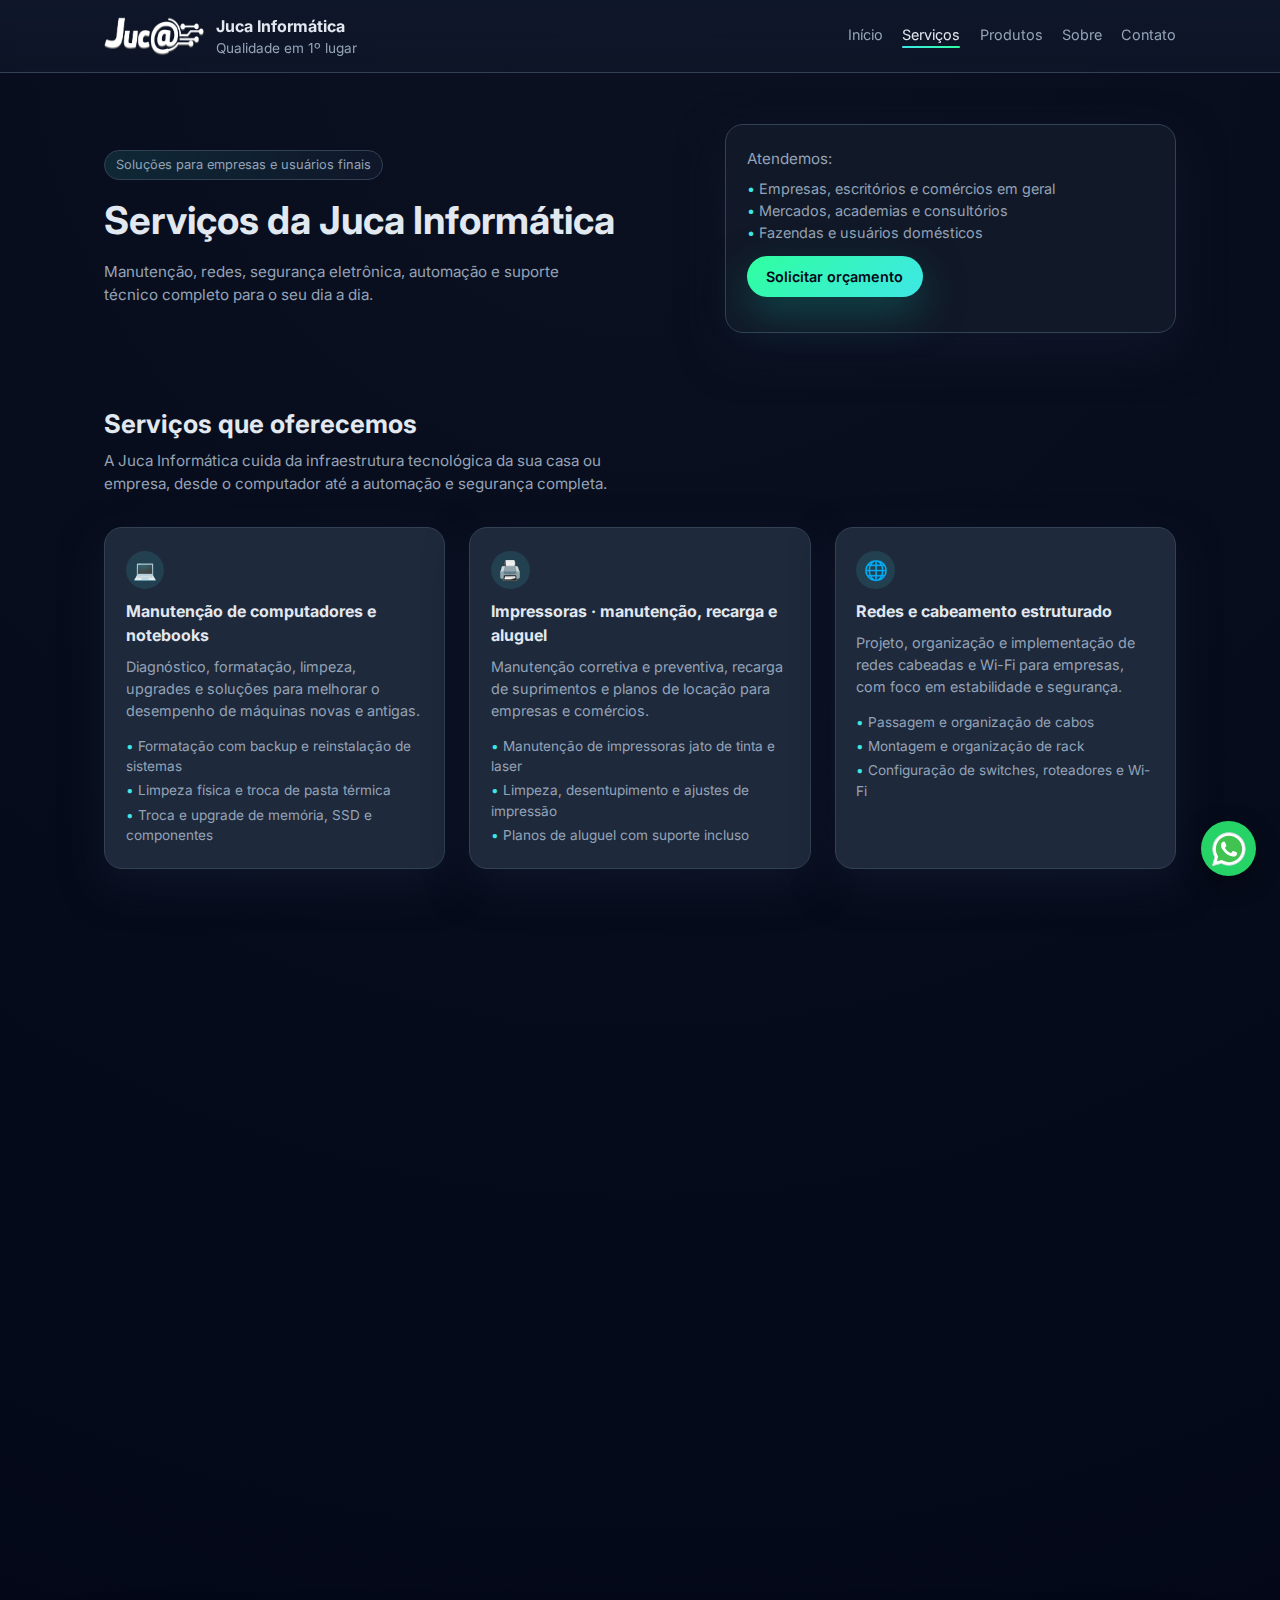
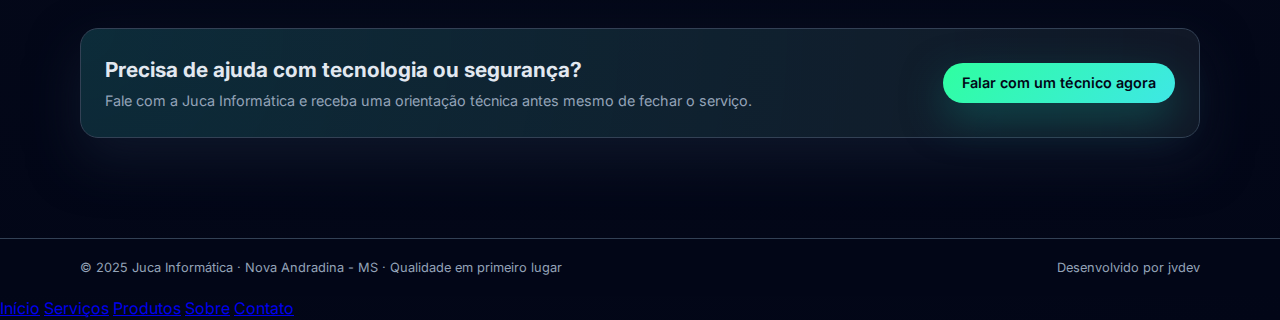
<file: servicos.html>
<!DOCTYPE html>
<html lang="pt-BR">
<head>
  <meta charset="UTF-8">
  <title>Serviços | Juca Informática</title>
  <meta name="viewport" content="width=device-width, initial-scale=1.0">

  <!-- Fonte Inter -->
  <link href="https://fonts.googleapis.com/css2?family=Inter:wght@300;400;500;600;700&display=swap" rel="stylesheet">

  <!-- CSS principal -->
  <link rel="stylesheet" href="assets/css/style.css">
</head>
<body>

  <!-- HEADER / NAVBAR -->
    <header class="navbar">
  <div class="container navbar-content">
    <a href="index.html" class="logo">
      <img src="assets/img/logo.png" alt="">
      <div class="logo-text">
        <strong>Juca Informática</strong>
        <span>Qualidade em 1º lugar</span>
      </div>
    </a>

    <!-- botão hamburger (visível só em mobile) -->
    <button class="hamburger" aria-controls="site-nav" aria-expanded="false" aria-label="Abrir menu">
      <span class="hamburger-box">
        <span class="hamburger-inner"></span>
      </span>
    </button>

    <!-- menu principal (desktop) -->
    <nav id="site-nav" class="menu" role="navigation">
      <a href="index.html" >Início</a>
      <a href="servicos.html" class="active-link">Serviços</a>
      <a href="produtos.html">Produtos</a>
      <a href="sobre.html">Sobre</a>
      <a href="contato.html">Contato</a>
    </nav>

    

  </div>
</header>


  <main>
    
    <!-- HERO SERVIÇOS -->
    <section class="section section-services-hero">
      <div class="container services-hero-content">
        <div>
          <span class="hero-badge">Soluções para empresas e usuários finais</span>
          <h1>Serviços da Juca Informática</h1>
          <p>
            Manutenção, redes, segurança eletrônica, automação e suporte técnico
            completo para o seu dia a dia.
          </p>
        </div>

        <div class="services-hero-highlight">
          <p>Atendemos:</p>
          <ul>
            <li>Empresas, escritórios e comércios em geral</li>
            <li>Mercados, academias e consultórios</li>
            <li>Fazendas e usuários domésticos</li>
          </ul>
          <a href="https://wa.me/5567996544981?text=Ol%C3%A1,%20gostaria%20de%20um%20or%C3%A7amento%20de%20servi%C3%A7os."
             class="btn btn-hero-primary">
            Solicitar orçamento
          </a>
        </div>
      </div>
    </section>

        <!-- GRID DE SERVIÇOS -->
    <section class="section section-services-list">
      <div class="container">
        <header class="section-header">
          <h2>Serviços que oferecemos</h2>
          <p>
            A Juca Informática cuida da infraestrutura tecnológica da sua casa ou empresa,
            desde o computador até a automação e segurança completa.
          </p>
        </header>

        <div class="services-grid-full">

          <!-- MANUTENÇÃO DE COMPUTADORES -->
          <article class="service-card service-card-full">
            <div class="service-icon">💻</div>
            <h3>Manutenção de computadores e notebooks</h3>
            <p>
              Diagnóstico, formatação, limpeza, upgrades e soluções para melhorar o
              desempenho de máquinas novas e antigas.
            </p>
            <ul>
              <li>Formatação com backup e reinstalação de sistemas</li>
              <li>Limpeza física e troca de pasta térmica</li>
              <li>Troca e upgrade de memória, SSD e componentes</li>
            </ul>
          </article>

          <!-- IMPRESSORAS -->
          <article class="service-card service-card-full">
            <div class="service-icon">🖨️</div>
            <h3>Impressoras · manutenção, recarga e aluguel</h3>
            <p>
              Manutenção corretiva e preventiva, recarga de suprimentos e planos
              de locação para empresas e comércios.
            </p>
            <ul>
              <li>Manutenção de impressoras jato de tinta e laser</li>
              <li>Limpeza, desentupimento e ajustes de impressão</li>
              <li>Planos de aluguel com suporte incluso</li>
            </ul>
          </article>

          <!-- REDES E CABEAMENTO -->
          <article class="service-card service-card-full">
            <div class="service-icon">🌐</div>
            <h3>Redes e cabeamento estruturado</h3>
            <p>
              Projeto, organização e implementação de redes cabeadas e Wi-Fi para
              empresas, com foco em estabilidade e segurança.
            </p>
            <ul>
              <li>Passagem e organização de cabos</li>
              <li>Montagem e organização de rack</li>
              <li>Configuração de switches, roteadores e Wi-Fi</li>
            </ul>
          </article>

          <!-- CÂMERAS -->
          <article class="service-card service-card-full">
            <div class="service-icon">🎥</div>
            <h3>Câmeras de segurança (CFTV)</h3>
            <p>
              Instalação de sistemas de monitoramento com gravação e acesso remoto
              via celular ou computador.
            </p>
            <ul>
              <li>Planejamento de pontos de câmera</li>
              <li>Instalação e configuração de DVR/NVR</li>
              <li>Acesso remoto seguro para o cliente</li>
            </ul>
          </article>

          <!-- ALARMES -->
          <article class="service-card service-card-full">
            <div class="service-icon">🚨</div>
            <h3>Alarmes e sensores</h3>
            <p>
              Projetos de alarmes com sensores, sirenes e integração com outros
              sistemas de segurança.
            </p>
            <ul>
              <li>Instalação de centrais de alarme e sensores</li>
              <li>Integração com câmeras e rede</li>
              <li>Manutenção e expansão de sistemas existentes</li>
            </ul>
          </article>

          <!-- CONTROLE DE ACESSO -->
          <article class="service-card service-card-full">
            <div class="service-icon">🧾</div>
            <h3>Controle de acesso e relógio ponto</h3>
            <p>
              Soluções para controlar acesso de pessoas e jornada de trabalho em
              empresas, academias e condomínios.
            </p>
            <ul>
              <li>Catracas, leitores e controladores de acesso</li>
              <li>Relógios de ponto biométricos e de cartão</li>
              <li>Integração com sistemas de RH</li>
            </ul>
          </article>

          <!-- BALANÇAS -->
          <article class="service-card service-card-full">
            <div class="service-icon">⚖️</div>
            <h3>Venda e manutenção de balanças</h3>
            <p>
              Soluções para mercados, açougues e comércios que dependem de
              pesagem precisa para o dia a dia.
            </p>
            <ul>
              <li>Configuração e ajustes de balanças comerciais</li>
              <li>Verificação de funcionamento e calibração</li>
              <li>Suporte técnico pós-instalação</li>
            </ul>
          </article>

          <!-- AUTOMAÇÃO -->
          <article class="service-card service-card-full">
            <div class="service-icon">🏠</div>
            <h3>Automação residencial e comercial</h3>
            <p>
              Configuração de automações para iluminação, climatização, som e
              outros equipamentos, com cenas personalizadas.
            </p>
            <ul>
              <li>Cenas “bom dia” e “boa noite”</li>
              <li>Controle por voz e celular</li>
              <li>Projetos ajustados à rotina do cliente</li>
            </ul>
          </article>

          <!-- ATENDIMENTO A DOMICÍLIO -->
          <article class="service-card service-card-full">
            <div class="service-icon">🚗</div>
            <h3>Atendimento a domicílio</h3>
            <p>
              Atendimento técnico no endereço do cliente, com agendamento e suporte
              personalizado para cada situação.
            </p>
            <ul>
              <li>Visitas técnicas para empresas e residências</li>
              <li>Avaliação no local e orientação</li>
              <li>Agendamento flexível conforme necessidade</li>
            </ul>
          </article>

        </div>
      </div>
    </section>
        <!-- CTA FINAL -->
    <section class="section section-services-cta">
      <div class="container services-cta-box">
        <div>
          <h2>Precisa de ajuda com tecnologia ou segurança?</h2>
          <p>
            Fale com a Juca Informática e receba uma orientação técnica antes mesmo
            de fechar o serviço.
          </p>
        </div>
        <a href="https://wa.me/5567996544981?text=Ol%C3%A1,%20preciso%20de%20ajuda%20com%20um%20servi%C3%A7o."
           class="btn btn-hero-primary">
          Falar com um técnico agora
        </a>
      </div>
    </section>
  </main>

<a href="https://wa.me/559999999999999" class="whatsapp-float" target="_blank">
  <svg xmlns="http://www.w3.org/2000/svg" x="0px" y="0px" width="100" height="100" viewBox="0 0 48 48">
<path fill="#fff" d="M4.868,43.303l2.694-9.835C5.9,30.59,5.026,27.324,5.027,23.979C5.032,13.514,13.548,5,24.014,5c5.079,0.002,9.845,1.979,13.43,5.566c3.584,3.588,5.558,8.356,5.556,13.428c-0.004,10.465-8.522,18.98-18.986,18.98c-0.001,0,0,0,0,0h-0.008c-3.177-0.001-6.3-0.798-9.073-2.311L4.868,43.303z"></path><path fill="#fff" d="M4.868,43.803c-0.132,0-0.26-0.052-0.355-0.148c-0.125-0.127-0.174-0.312-0.127-0.483l2.639-9.636c-1.636-2.906-2.499-6.206-2.497-9.556C4.532,13.238,13.273,4.5,24.014,4.5c5.21,0.002,10.105,2.031,13.784,5.713c3.679,3.683,5.704,8.577,5.702,13.781c-0.004,10.741-8.746,19.48-19.486,19.48c-3.189-0.001-6.344-0.788-9.144-2.277l-9.875,2.589C4.953,43.798,4.911,43.803,4.868,43.803z"></path><path fill="#cfd8dc" d="M24.014,5c5.079,0.002,9.845,1.979,13.43,5.566c3.584,3.588,5.558,8.356,5.556,13.428c-0.004,10.465-8.522,18.98-18.986,18.98h-0.008c-3.177-0.001-6.3-0.798-9.073-2.311L4.868,43.303l2.694-9.835C5.9,30.59,5.026,27.324,5.027,23.979C5.032,13.514,13.548,5,24.014,5 M24.014,42.974C24.014,42.974,24.014,42.974,24.014,42.974C24.014,42.974,24.014,42.974,24.014,42.974 M24.014,42.974C24.014,42.974,24.014,42.974,24.014,42.974C24.014,42.974,24.014,42.974,24.014,42.974 M24.014,4C24.014,4,24.014,4,24.014,4C12.998,4,4.032,12.962,4.027,23.979c-0.001,3.367,0.849,6.685,2.461,9.622l-2.585,9.439c-0.094,0.345,0.002,0.713,0.254,0.967c0.19,0.192,0.447,0.297,0.711,0.297c0.085,0,0.17-0.011,0.254-0.033l9.687-2.54c2.828,1.468,5.998,2.243,9.197,2.244c11.024,0,19.99-8.963,19.995-19.98c0.002-5.339-2.075-10.359-5.848-14.135C34.378,6.083,29.357,4.002,24.014,4L24.014,4z"></path><path fill="#40c351" d="M35.176,12.832c-2.98-2.982-6.941-4.625-11.157-4.626c-8.704,0-15.783,7.076-15.787,15.774c-0.001,2.981,0.833,5.883,2.413,8.396l0.376,0.597l-1.595,5.821l5.973-1.566l0.577,0.342c2.422,1.438,5.2,2.198,8.032,2.199h0.006c8.698,0,15.777-7.077,15.78-15.776C39.795,19.778,38.156,15.814,35.176,12.832z"></path><path fill="#fff" fill-rule="evenodd" d="M19.268,16.045c-0.355-0.79-0.729-0.806-1.068-0.82c-0.277-0.012-0.593-0.011-0.909-0.011c-0.316,0-0.83,0.119-1.265,0.594c-0.435,0.475-1.661,1.622-1.661,3.956c0,2.334,1.7,4.59,1.937,4.906c0.237,0.316,3.282,5.259,8.104,7.161c4.007,1.58,4.823,1.266,5.693,1.187c0.87-0.079,2.807-1.147,3.202-2.255c0.395-1.108,0.395-2.057,0.277-2.255c-0.119-0.198-0.435-0.316-0.909-0.554s-2.807-1.385-3.242-1.543c-0.435-0.158-0.751-0.237-1.068,0.238c-0.316,0.474-1.225,1.543-1.502,1.859c-0.277,0.317-0.554,0.357-1.028,0.119c-0.474-0.238-2.002-0.738-3.815-2.354c-1.41-1.257-2.362-2.81-2.639-3.285c-0.277-0.474-0.03-0.731,0.208-0.968c0.213-0.213,0.474-0.554,0.712-0.831c0.237-0.277,0.316-0.475,0.474-0.791c0.158-0.317,0.079-0.594-0.04-0.831C20.612,19.329,19.69,16.983,19.268,16.045z" clip-rule="evenodd"></path>
</svg>
</a>

  <!-- FOOTER -->
  <footer class="footer">
    <div class="container footer-content">
      <span>© 2025 Juca Informática · Nova Andradina - MS · Qualidade em primeiro lugar</span>
      <span>Desenvolvido por jvdev</span>
    </div>
  </footer>

  <!-- JS -->
  <script src="assets/js/main.js"></script>
</body>
</html>
</file>
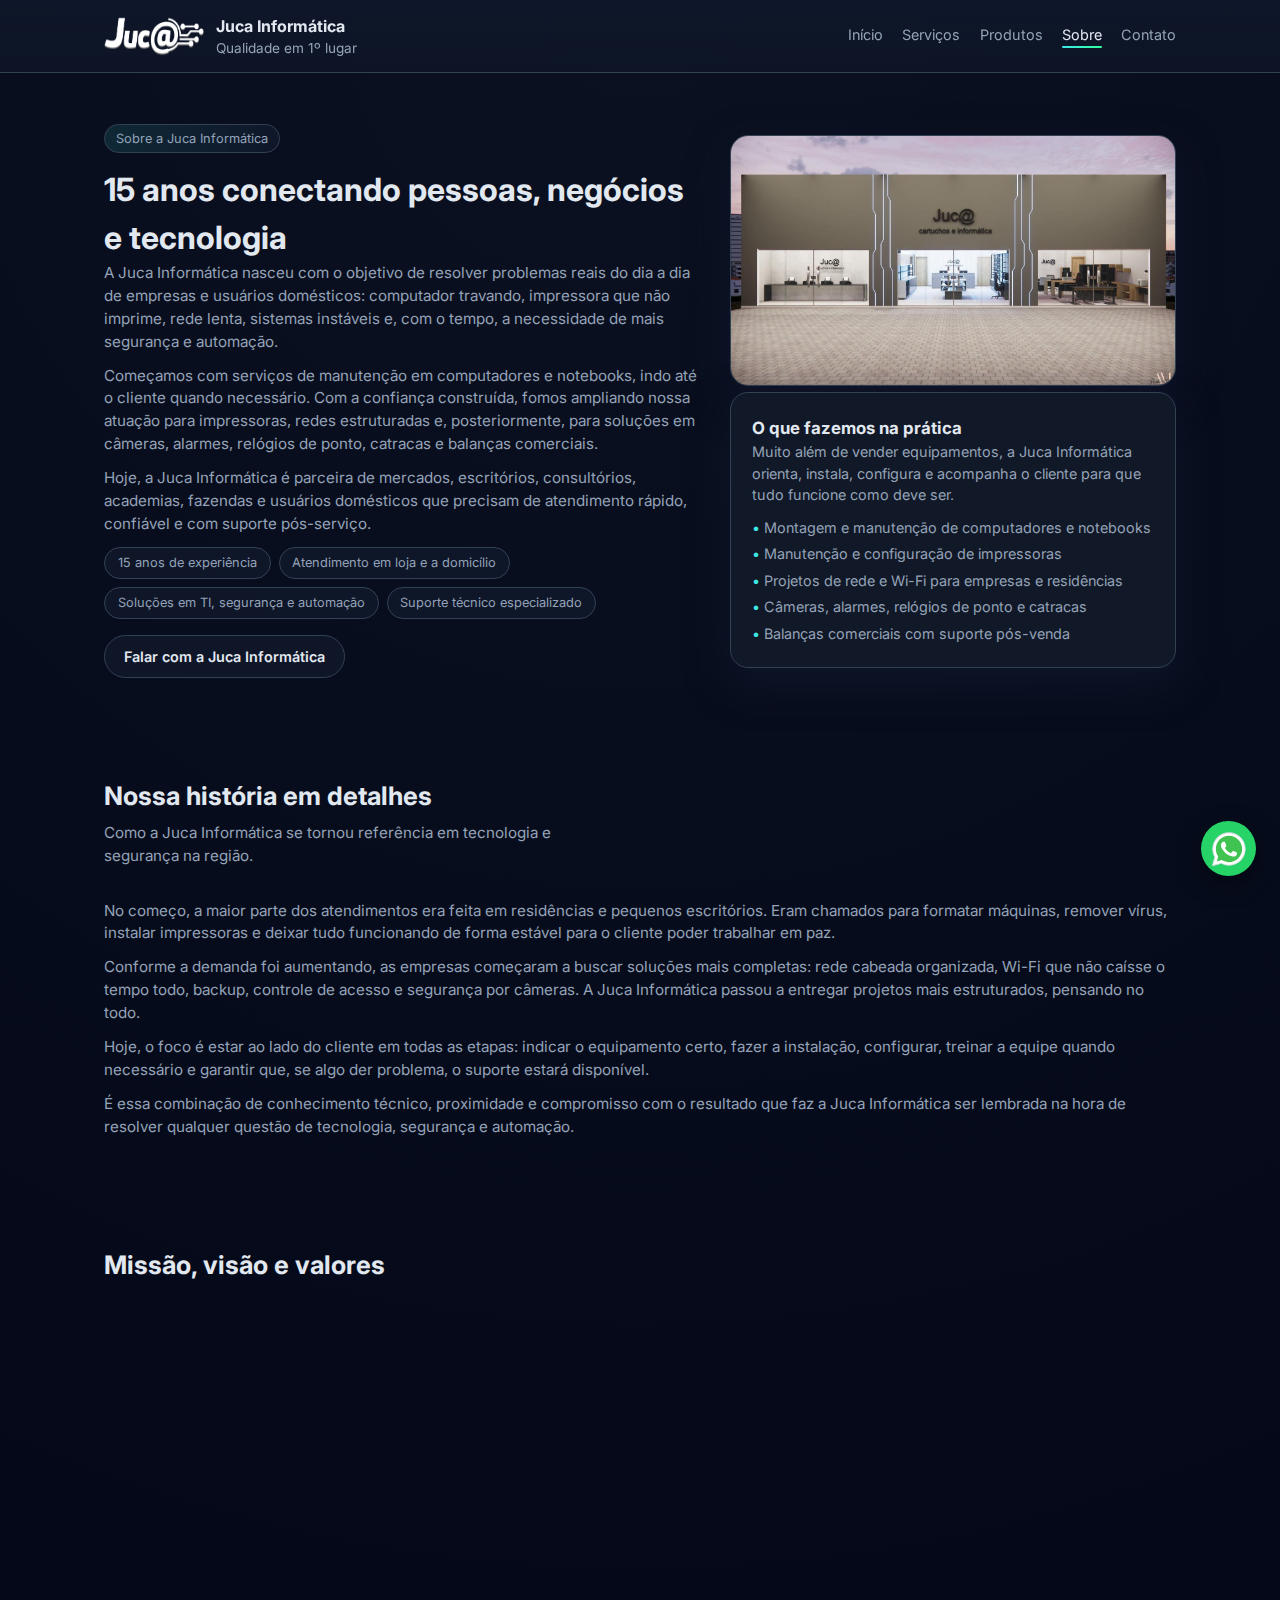
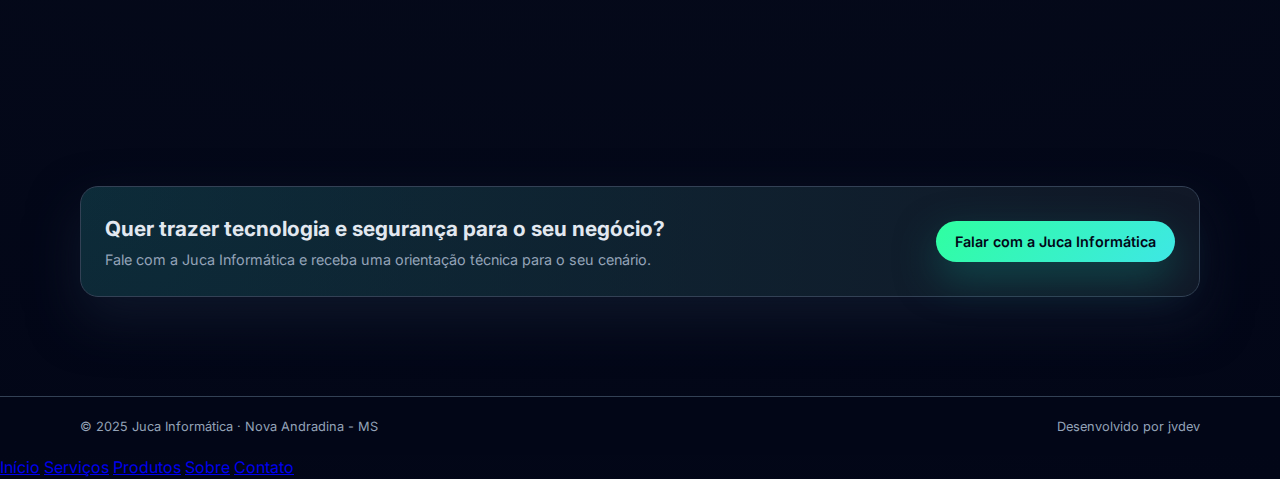
<file: sobre.html>
<!DOCTYPE html>
<html lang="pt-BR">
<head>
  <meta charset="UTF-8">
  <title>Sobre | Juca Informática</title>
  <meta name="viewport" content="width=device-width, initial-scale=1.0">

  <!-- Fonte Inter -->
  <link href="https://fonts.googleapis.com/css2?family=Inter:wght@300;400;500;600;700&display=swap" rel="stylesheet">

  <!-- CSS -->
  <link rel="stylesheet" href="assets/css/style.css">
</head>
<body>

  <!-- HEADER -->
    <header class="navbar">
  <div class="container navbar-content">
    <a href="index.html" class="logo">
      <img src="assets/img/logo.png" alt="">
      <div class="logo-text">
        <strong>Juca Informática</strong>
        <span>Qualidade em 1º lugar</span>
      </div>
    </a>

    <!-- botão hamburger (visível só em mobile) -->
    <button class="hamburger" aria-controls="site-nav" aria-expanded="false" aria-label="Abrir menu">
      <span class="hamburger-box">
        <span class="hamburger-inner"></span>
      </span>
    </button>

    <!-- menu principal (desktop) -->
    <nav id="site-nav" class="menu" role="navigation">
      <a href="index.html" >Início</a>
      <a href="servicos.html">Serviços</a>
      <a href="produtos.html">Produtos</a>
      <a href="sobre.html" class="active-link">Sobre</a>
      <a href="contato.html">Contato</a>
    </nav>

    

  </div>
</header>


  <main>

    <!-- SOBRE (ESTILO IGUAL À HOME, PORÉM COMPLETO) -->
    <section class="section section-about">
      <div class="container about-grid">

        <!-- LADO ESQUERDO: TEXTO TIPO BLOG -->
        <div class="about-text">
          <span class="hero-badge">Sobre a Juca Informática</span>
          <h1>15 anos conectando pessoas, negócios e tecnologia</h1>

          <p>
            A Juca Informática nasceu com o objetivo de resolver problemas reais
            do dia a dia de empresas e usuários domésticos: computador travando,
            impressora que não imprime, rede lenta, sistemas instáveis e, com o
            tempo, a necessidade de mais segurança e automação.
          </p>

          <p>
            Começamos com serviços de manutenção em computadores e notebooks,
            indo até o cliente quando necessário. Com a confiança construída,
            fomos ampliando nossa atuação para impressoras, redes estruturadas
            e, posteriormente, para soluções em câmeras, alarmes, relógios de
            ponto, catracas e balanças comerciais.
          </p>

          <p>
            Hoje, a Juca Informática é parceira de mercados, escritórios,
            consultórios, academias, fazendas e usuários domésticos que precisam
            de atendimento rápido, confiável e com suporte pós-serviço.
          </p>

          <div class="about-highlights">
            <div class="about-pill">15 anos de experiência</div>
            <div class="about-pill">Atendimento em loja e a domicílio</div>
            <div class="about-pill">Soluções em TI, segurança e automação</div>
            <div class="about-pill">Suporte técnico especializado</div>
          </div>

          <a href="contato.html" class="btn btn-hero-secondary">
            Falar com a Juca Informática
          </a>
        </div>

        <!-- LADO DIREITO: FOTO + CARD RESUMO -->
        <div class="about-extra">
          <div class="about-photo">
            <img src="assets/img/fachada.jpg" alt="Fachada da Juca Informática em Nova Andradina-MS">
          </div>

          <article class="about-card">
            <h3>O que fazemos na prática</h3>
            <p>
              Muito além de vender equipamentos, a Juca Informática orienta,
              instala, configura e acompanha o cliente para que tudo funcione
              como deve ser.
            </p>
            <ul>
              <li>Montagem e manutenção de computadores e notebooks</li>
              <li>Manutenção e configuração de impressoras</li>
              <li>Projetos de rede e Wi-Fi para empresas e residências</li>
              <li>Câmeras, alarmes, relógios de ponto e catracas</li>
              <li>Balanças comerciais com suporte pós-venda</li>
            </ul>
          </article>
        </div>

      </div>
    </section>

    <!-- BLOCO MAIS "BLOG" / TEXTO CORRIDO SOBRE A HISTÓRIA -->
    <section class="section section-alt">
      <div class="container">
        <header class="section-header">
          <h2>Nossa história em detalhes</h2>
          <p>
            Como a Juca Informática se tornou referência em tecnologia e segurança na região.
          </p>
        </header>

        <div class="about-text">
          <p>
            No começo, a maior parte dos atendimentos era feita em residências
            e pequenos escritórios. Eram chamados para formatar máquinas,
            remover vírus, instalar impressoras e deixar tudo funcionando de
            forma estável para o cliente poder trabalhar em paz.
          </p>

          <p>
            Conforme a demanda foi aumentando, as empresas começaram a buscar
            soluções mais completas: rede cabeada organizada, Wi-Fi que não
            caísse o tempo todo, backup, controle de acesso e segurança por
            câmeras. A Juca Informática passou a entregar projetos mais
            estruturados, pensando no todo.
          </p>

          <p>
            Hoje, o foco é estar ao lado do cliente em todas as etapas: indicar
            o equipamento certo, fazer a instalação, configurar, treinar a
            equipe quando necessário e garantir que, se algo der problema, o
            suporte estará disponível.
          </p>

          <p>
            É essa combinação de conhecimento técnico, proximidade e compromisso
            com o resultado que faz a Juca Informática ser lembrada na hora de
            resolver qualquer questão de tecnologia, segurança e automação.
          </p>
        </div>
      </div>
    </section>

    <!-- MISSÃO, VISÃO E VALORES (USANDO MESMO ESTILO DE CARDS) -->
    <section class="section">
      <div class="container">
        <header class="section-header">
          <h2>Missão, visão e valores</h2>
        </header>

        <div class="about-grid">
          <article class="about-card">
            <h3>Missão</h3>
            <p>
              Entregar soluções completas em informática, segurança eletrônica
              e automação, com atendimento de qualidade e suporte próximo ao
              cliente.
            </p>
          </article>

          <article class="about-card">
            <h3>Visão</h3>
            <p>
              Ser referência em tecnologia e segurança em Nova Andradina e
              região, sendo reconhecida como a empresa que resolve o problema
              e acompanha o cliente em todas as etapas.
            </p>
          </article>

          <article class="about-card">
            <h3>Valores</h3>
            <ul>
              <li>Compromisso com o resultado do cliente</li>
              <li>Transparência e sinceridade no atendimento</li>
              <li>Responsabilidade com equipamentos e dados</li>
              <li>Atualização constante em tecnologia</li>
            </ul>
          </article>
        </div>
      </div>
    </section>

    <!-- CTA FINAL -->
    <section class="section section-services-cta">
      <div class="container services-cta-box">
        <div>
          <h2>Quer trazer tecnologia e segurança para o seu negócio?</h2>
          <p>
            Fale com a Juca Informática e receba uma orientação técnica para o seu cenário.
          </p>
        </div>

        <a href="https://wa.me/5567996544981?text=Olá,%20gostaria%20de%20saber%20mais%20sobre%20a%20Juca%20Informática."
           class="btn btn-hero-primary">
          Falar com a Juca Informática
        </a>
      </div>
    </section>

  </main>

  <!-- FOOTER -->
  <footer class="footer">
    <div class="container footer-content">
      <span>© 2025 Juca Informática · Nova Andradina - MS</span>
      <span>Desenvolvido por jvdev</span>
    </div>
  </footer>

  <a href="https://wa.me/559999999999999" class="whatsapp-float" target="_blank">
  <svg xmlns="http://www.w3.org/2000/svg" x="0px" y="0px" width="100" height="100" viewBox="0 0 48 48">
<path fill="#fff" d="M4.868,43.303l2.694-9.835C5.9,30.59,5.026,27.324,5.027,23.979C5.032,13.514,13.548,5,24.014,5c5.079,0.002,9.845,1.979,13.43,5.566c3.584,3.588,5.558,8.356,5.556,13.428c-0.004,10.465-8.522,18.98-18.986,18.98c-0.001,0,0,0,0,0h-0.008c-3.177-0.001-6.3-0.798-9.073-2.311L4.868,43.303z"></path><path fill="#fff" d="M4.868,43.803c-0.132,0-0.26-0.052-0.355-0.148c-0.125-0.127-0.174-0.312-0.127-0.483l2.639-9.636c-1.636-2.906-2.499-6.206-2.497-9.556C4.532,13.238,13.273,4.5,24.014,4.5c5.21,0.002,10.105,2.031,13.784,5.713c3.679,3.683,5.704,8.577,5.702,13.781c-0.004,10.741-8.746,19.48-19.486,19.48c-3.189-0.001-6.344-0.788-9.144-2.277l-9.875,2.589C4.953,43.798,4.911,43.803,4.868,43.803z"></path><path fill="#cfd8dc" d="M24.014,5c5.079,0.002,9.845,1.979,13.43,5.566c3.584,3.588,5.558,8.356,5.556,13.428c-0.004,10.465-8.522,18.98-18.986,18.98h-0.008c-3.177-0.001-6.3-0.798-9.073-2.311L4.868,43.303l2.694-9.835C5.9,30.59,5.026,27.324,5.027,23.979C5.032,13.514,13.548,5,24.014,5 M24.014,42.974C24.014,42.974,24.014,42.974,24.014,42.974C24.014,42.974,24.014,42.974,24.014,42.974 M24.014,42.974C24.014,42.974,24.014,42.974,24.014,42.974C24.014,42.974,24.014,42.974,24.014,42.974 M24.014,4C24.014,4,24.014,4,24.014,4C12.998,4,4.032,12.962,4.027,23.979c-0.001,3.367,0.849,6.685,2.461,9.622l-2.585,9.439c-0.094,0.345,0.002,0.713,0.254,0.967c0.19,0.192,0.447,0.297,0.711,0.297c0.085,0,0.17-0.011,0.254-0.033l9.687-2.54c2.828,1.468,5.998,2.243,9.197,2.244c11.024,0,19.99-8.963,19.995-19.98c0.002-5.339-2.075-10.359-5.848-14.135C34.378,6.083,29.357,4.002,24.014,4L24.014,4z"></path><path fill="#40c351" d="M35.176,12.832c-2.98-2.982-6.941-4.625-11.157-4.626c-8.704,0-15.783,7.076-15.787,15.774c-0.001,2.981,0.833,5.883,2.413,8.396l0.376,0.597l-1.595,5.821l5.973-1.566l0.577,0.342c2.422,1.438,5.2,2.198,8.032,2.199h0.006c8.698,0,15.777-7.077,15.78-15.776C39.795,19.778,38.156,15.814,35.176,12.832z"></path><path fill="#fff" fill-rule="evenodd" d="M19.268,16.045c-0.355-0.79-0.729-0.806-1.068-0.82c-0.277-0.012-0.593-0.011-0.909-0.011c-0.316,0-0.83,0.119-1.265,0.594c-0.435,0.475-1.661,1.622-1.661,3.956c0,2.334,1.7,4.59,1.937,4.906c0.237,0.316,3.282,5.259,8.104,7.161c4.007,1.58,4.823,1.266,5.693,1.187c0.87-0.079,2.807-1.147,3.202-2.255c0.395-1.108,0.395-2.057,0.277-2.255c-0.119-0.198-0.435-0.316-0.909-0.554s-2.807-1.385-3.242-1.543c-0.435-0.158-0.751-0.237-1.068,0.238c-0.316,0.474-1.225,1.543-1.502,1.859c-0.277,0.317-0.554,0.357-1.028,0.119c-0.474-0.238-2.002-0.738-3.815-2.354c-1.41-1.257-2.362-2.81-2.639-3.285c-0.277-0.474-0.03-0.731,0.208-0.968c0.213-0.213,0.474-0.554,0.712-0.831c0.237-0.277,0.316-0.475,0.474-0.791c0.158-0.317,0.079-0.594-0.04-0.831C20.612,19.329,19.69,16.983,19.268,16.045z" clip-rule="evenodd"></path>
</svg>
</a>

  <!-- JS -->
  <script src="assets/js/main.js"></script>
</body>
</html>
</file>
<file: assets/css/style.css>
/* ==========================
   VARIÁVEIS E BASE GERAL
   ========================== */
:root {
  /* fundo e superfícies */
  --bg: #0b0f1a;
  --bg-alt: #111827;
  --card: #1e293b;

  /* bordas e divisores */
  --border: #334155;

  /* acentos */
  --accent: #3ee7e5;    /* ciano */
  --accent-soft: rgba(62, 231, 229, 0.12);
  --accent-secondary: #2fffa0; /* verde neon */
  --accent-blue: #3b82f6;

  /* textos */
  --text: #e2e8f0;
  --muted: #94a3b8;

  --radius-lg: 18px;
}

/* reset simples */
* {
  margin: 0;
  padding: 0;
  box-sizing: border-box;
}

body {
  font-family: "Inter", system-ui, -apple-system, BlinkMacSystemFont, "Segoe UI", sans-serif;
  background: radial-gradient(circle at top, #0b1120, #020617);
  color: var(--text);
  line-height: 1.5;
}

/* container padrão */
.container {
  width: 100%;
  max-width: 1120px;
  margin: 0 auto;
  padding: 0 1.5rem;
}

/* ==========================
   NAVBAR
   ========================== */
.navbar {
  position: sticky;
  top: 0;
  z-index: 20;
  backdrop-filter: blur(16px);
  background: linear-gradient(
    to bottom,
    rgba(15, 23, 42, 0.95),
    rgba(15, 23, 42, 0.7)
  );
  border-bottom: 1px solid var(--border);
}

.navbar-content {
  display: flex;
  align-items: center;
  justify-content: space-between;
  height: 4.5rem;
  gap: 1rem;
}

/* logo */
.logo {
  display: flex;
  align-items: center;
  gap: 0.75rem;
  text-decoration: none;
  color: var(--text);
}

.logo-mark {
  width: 2.2rem;
  height: 2.2rem;
  border-radius: 999px;
  display: flex;
  align-items: center;
  justify-content: center;
  background: radial-gradient(circle at top, var(--accent), var(--accent-blue));
  color: #0b0f1a;
  font-weight: 700;
  font-size: 1rem;
}

.logo img{
  height: 40px;
  width:100px;
  padding: no0e;
}

.logo-text {
  display: flex;
  flex-direction: column;
  font-size: 0.85rem;
}

.logo-text strong {
  font-size: 1rem;
}

.logo-text span {
  color: var(--muted);
}

/* menu */
.menu {
  display: flex;
  align-items: center;
  gap: 1.2rem;
  font-size: 0.9rem;
}

.menu a {
  color: var(--muted);
  text-decoration: none;
  position: relative;
  padding-bottom: 0.2rem;
  transition: color 0.15s ease;
}

.menu a::after {
  content: "";
  position: absolute;
  left: 0;
  bottom: 0;
  height: 2px;
  width: 0;
  background: linear-gradient(to right, var(--accent), var(--accent-secondary));
  border-radius: 999px;
  transition: width 0.15s ease;
}

.menu a:hover {
  color: var(--text);
}

.menu a:hover::after {
  width: 100%;
}

/* botão whatsapp */
.btn {
  display: inline-flex;
  align-items: center;
  justify-content: center;
  padding: 0.6rem 1.2rem;
  border-radius: 999px;
  border: none;
  text-decoration: none;
  font-size: 0.9rem;
  font-weight: 600;
  cursor: pointer;
  transition: transform 0.1s ease, box-shadow 0.1s ease, filter 0.1s ease;
}

.btn-wpp {
  background: linear-gradient(135deg, var(--accent-secondary), var(--accent));
  color: #020617;
  box-shadow: 0 14px 30px rgba(15, 118, 110, 0.4);
}

.btn-wpp:hover {
  transform: translateY(-1px);
  filter: brightness(1.05);
  box-shadow: 0 18px 40px rgba(15, 118, 110, 0.5);
}

/* FOOTER */
.footer {
  margin-top: 3rem;
  border-top: 1px solid var(--border);
  background: #020617;
  font-size: 0.8rem;
  color: var(--muted);
}

.footer-content {
  display: flex;
  justify-content: space-between;
  align-items: center;
  gap: 1rem;
  padding: 1.2rem 0;
  flex-wrap: wrap;
}

/* ==========================
   HERO
   ========================== */
.hero {
  padding: 4rem 0 3rem;
}

.hero-content {
  display: grid;
  grid-template-columns: minmax(0, 1.6fr) minmax(0, 1.2fr);
  gap: 2.5rem;
  align-items: center;
}

/* lado esquerdo: texto */
.hero-text h1 {
  font-size: clamp(2rem, 3vw, 2.7rem);
  line-height: 1.1;
  margin-bottom: 1rem;
}

.hero-text p {
  color: var(--muted);
  max-width: 34rem;
  margin-bottom: 1.5rem;
  font-size: 0.97rem;
}

/* badge acima do título */
.hero-badge {
  display: inline-flex;
  align-items: center;
  gap: 0.4rem;
  font-size: 0.8rem;
  padding: 0.25rem 0.7rem;
  border-radius: 999px;
  border: 1px solid var(--border);
  background: radial-gradient(circle at left, var(--accent-soft), rgba(15,23,42,0.95));
  color: var(--muted);
  margin-bottom: 0.8rem;
}

/* botões do hero */
.hero-actions {
  display: flex;
  flex-wrap: wrap;
  gap: 0.8rem;
  margin-bottom: 1.1rem;
}

.btn-hero-primary {
  background: linear-gradient(135deg, var(--accent-secondary), var(--accent));
  color: #020617;
  box-shadow: 0 16px 40px rgba(15, 118, 110, 0.5);
}

.btn-hero-secondary {
  border: 1px solid var(--border);
  background: rgba(15, 23, 42, 0.9);
  color: var(--text);
}

/* tags de destaque */
.hero-tags {
  display: flex;
  flex-wrap: wrap;
  gap: 0.5rem;
  font-size: 0.8rem;
}

.hero-tags span {
  padding: 0.35rem 0.8rem;
  border-radius: 999px;
  background: rgba(15, 23, 42, 0.95);
  border: 1px solid var(--border);
  color: var(--muted);
}

/* lado direito: card */
.hero-card {
  background: radial-gradient(circle at top left, rgba(62, 231, 229, 0.18), var(--bg-alt));
  border-radius: var(--radius-lg);
  padding: 1.6rem 1.5rem;
  border: 1px solid var(--border);
  box-shadow: 0 20px 45px rgba(15, 23, 42, 0.9);
}

.hero-card h2 {
  font-size: 1.1rem;
  margin-bottom: 0.5rem;
}

.hero-card p {
  font-size: 0.9rem;
  color: var(--muted);
  margin-bottom: 0.9rem;
}

.hero-card ul {
  list-style: none;
  margin-bottom: 1.1rem;
}

.hero-card li {
  font-size: 0.9rem;
  margin-bottom: 0.25rem;
  padding-left: 1rem;
  position: relative;
  color: var(--text);
}

.hero-card li::before {
  content: "•";
  position: absolute;
  left: 0;
  color: var(--accent);
}

/* botão full do card */
.btn-card-full {
  width: 100%;
  text-align: center;
  background: linear-gradient(135deg, var(--accent-blue), var(--accent));
  color: #020617;
  box-shadow: 0 12px 30px rgba(37, 99, 235, 0.5);
}

/* ==========================
   SEÇÕES GENÉRICAS
   ========================== */
.section {
  padding: 3rem 0;
}

.section-header {
  margin-bottom: 2rem;
}

.section-header h2 {
  font-size: 1.6rem;
  margin-bottom: 0.4rem;
}

.section-header p {
  color: var(--muted);
  font-size: 0.95rem;
  max-width: 32rem;
}

/* ==========================
   SERVIÇOS EM DESTAQUE
   ========================== */
.section-services {
  background: radial-gradient(circle at top left, rgba(62, 231, 229, 0.06), #020617);
  border-top: 1px solid rgba(148, 163, 184, 0.12);
  border-bottom: 1px solid rgba(148, 163, 184, 0.12);
}

.services-grid {
  display: grid;
  grid-template-columns: repeat(3, minmax(0, 1fr));
  gap: 1.5rem;
}

/* CARD DE SERVIÇO */
.service-card {
  background: var(--card);
  border-radius: var(--radius-lg);
  padding: 1.4rem 1.3rem;
  border: 1px solid var(--border);
  box-shadow: 0 16px 40px rgba(15, 23, 42, 0.85);
  display: flex;
  flex-direction: column;
  gap: 0.6rem;
}

.service-icon {
  width: 2.4rem;
  height: 2.4rem;
  border-radius: 999px;
  display: flex;
  align-items: center;
  justify-content: center;
  background: var(--accent-soft);
  font-size: 1.2rem;
}

.service-card h3 {
  font-size: 1rem;
}

.service-card p {
  font-size: 0.9rem;
  color: var(--muted);
}

.service-card ul {
  list-style: none;
  font-size: 0.85rem;
  color: var(--muted);
  display: flex;
  flex-direction: column;
  gap: 0.25rem;
  margin-top: 0.3rem;
}

.service-card ul li::before {
  content: "• ";
  color: var(--accent);
}

/* link do card */
.service-link {
  margin-top: auto;
  font-size: 0.9rem;
  color: var(--accent);
  text-decoration: none;
  align-self: flex-start;
  border-bottom: 1px solid transparent;
  padding-bottom: 0.1rem;
  transition: border-color 0.15s ease, color 0.15s ease;
}

.service-link:hover {
  border-color: var(--accent);
  color: var(--accent-blue);
}

/* ==========================
   SOLUÇÕES EM SEGURANÇA E AUTOMAÇÃO
   ========================== */
.section-solutions {
  padding-top: 3.2rem;
  padding-bottom: 3.2rem;
}

.solutions-grid {
  display: grid;
  grid-template-columns: repeat(auto-fit, minmax(230px, 1fr));
  gap: 1.5rem;
}

/* reaproveita o estilo de card, mas com leve variação */
.solution-card {
  background: var(--bg-alt);
  border-radius: var(--radius-lg);
  padding: 1.4rem 1.3rem;
  border: 1px solid var(--border);
  box-shadow: 0 14px 36px rgba(15, 23, 42, 0.8);
  display: flex;
  flex-direction: column;
  gap: 0.5rem;
}

.solution-icon {
  width: 2.4rem;
  height: 2.4rem;
  border-radius: 999px;
  display: flex;
  align-items: center;
  justify-content: center;
  background: var(--accent-soft);
  font-size: 1.3rem;
}

.solution-card h3 {
  font-size: 1rem;
}

.solution-card p {
  font-size: 0.9rem;
  color: var(--muted);
}

.solution-card ul {
  list-style: none;
  font-size: 0.85rem;
  color: var(--muted);
  display: flex;
  flex-direction: column;
  gap: 0.25rem;
  margin-top: 0.3rem;
}

.solution-card ul li::before {
  content: "• ";
  color: var(--accent);
}
.solution-link {
  margin-top: auto;
  font-size: 0.9rem;
  color: var(--accent);
  text-decoration: none;
  align-self: flex-start;
  border-bottom: 1px solid transparent;
  padding-bottom: 0.1rem;
  transition: 0.15s ease;
}

.solution-link:hover {
  border-color: var(--accent);
  color: var(--accent-blue);
}

/* ==========================
   PRODUTOS EM DESTAQUE
   ========================== */
.section-products {
  padding-top: 3.2rem;
  padding-bottom: 3.2rem;
}

.products-grid {
  display: grid;
  grid-template-columns: repeat(auto-fit, minmax(230px, 1fr));
  gap: 1.5rem;
}

.product-card {
  position: relative;
  background: var(--card);
  border-radius: var(--radius-lg);
  padding: 1.6rem 1.4rem 1.3rem;
  border: 1px solid var(--border);
  box-shadow: 0 14px 36px rgba(15, 23, 42, 0.85);
  display: flex;
  flex-direction: column;
  gap: 0.6rem;
}

/* tag de categoria */
.product-tag {
  position: absolute;
  top: 0.9rem;
  left: 1.4rem;
  font-size: 0.75rem;
  text-transform: uppercase;
  letter-spacing: 0.08em;
  padding: 0.2rem 0.6rem;
  border-radius: 999px;
  background: var(--accent-soft);
  color: var(--accent);
}

.product-card h3 {
  margin-top: 1rem; /* pra descer um pouco por causa da tag */
  font-size: 1rem;
}

.product-card p {
  font-size: 0.9rem;
  color: var(--muted);
}

/* link */
.product-link {
  margin-top: auto;
  font-size: 0.9rem;
  color: var(--accent);
  text-decoration: none;
  align-self: flex-start;
  border-bottom: 1px solid transparent;
  padding-bottom: 0.1rem;
  transition: 0.15s ease;
}

.product-link:hover {
  border-color: var(--accent);
  color: var(--accent-blue);
}

/* ==========================
   DESTAQUE ESPECIAL - PC GAMER
   ========================== */
.product-highlight {
  margin-bottom: 2.2rem;
}

.highlight-card {
  background: radial-gradient(circle at top left,
    rgba(62, 231, 229, 0.18),
    var(--bg-alt)
  );
  border-radius: var(--radius-lg);
  border: 1px solid var(--border);
  box-shadow: 0 22px 50px rgba(15, 23, 42, 0.95);
  padding: 1.6rem 1.5rem;
  display: flex;
  flex-direction: column;
  gap: 1.2rem;
}

/* topo: badges */
.highlight-header {
  display: flex;
  flex-wrap: wrap;
  align-items: center;
  gap: 0.8rem;
  justify-content: space-between;
}

.highlight-badge {
  font-size: 0.75rem;
  text-transform: uppercase;
  letter-spacing: 0.12em;
  padding: 0.25rem 0.7rem;
  border-radius: 999px;
  background: linear-gradient(135deg, #f97316, #ef4444);
  color: #0b0f1a;
  font-weight: 600;
}

.highlight-label {
  font-size: 0.85rem;
  color: var(--accent);
}

/* corpo principal */
.highlight-body {
  display: grid;
  grid-template-columns: minmax(0, 2.1fr) minmax(0, 1.2fr);
  gap: 1.8rem;
}

.highlight-info h3 {
  font-size: 1.2rem;
  margin-bottom: 0.3rem;
}

.highlight-info p {
  font-size: 0.9rem;
  color: var(--muted);
  margin-bottom: 0.7rem;
}

/* ações */
.highlight-actions {
  display: flex;
  flex-wrap: wrap;
  gap: 0.7rem;
  margin-top: 0.8rem;
}

/* lateral */
.highlight-side {
  display: flex;
  justify-content: flex-end;
  align-items: center;
}

.highlight-tag-block {
  display: flex;
  flex-direction: column;
  gap: 0.4rem;
  align-items: flex-end;
}

.highlight-small {
  font-size: 0.8rem;
  padding: 0.3rem 0.7rem;
  border-radius: 999px;
  background: rgba(15, 23, 42, 0.95);
  border: 1px solid var(--border);
  color: var(--muted);
}

/* responsivo destaque gamer */
@media (max-width: 900px) {
  .highlight-body {
    grid-template-columns: 1fr;
  }

  .highlight-side {
    justify-content: flex-start;
  }

  .highlight-tag-block {
    align-items: flex-start;
  }
}

/* ==========================
   DEPOIMENTOS + GOOGLE REVIEWS
   ========================== */
.section-testimonials {
  padding-top: 3.2rem;
  padding-bottom: 3.2rem;
}

.testimonials-grid {
  display: grid;
  grid-template-columns: repeat(auto-fit, minmax(260px, 1fr));
  gap: 1.5rem;
  margin-bottom: 2rem;
}

.testimonial-card {
  background: var(--bg-alt);
  border-radius: var(--radius-lg);
  padding: 1.3rem 1.2rem;
  border: 1px solid var(--border);
  box-shadow: 0 14px 36px rgba(15, 23, 42, 0.85);
  font-size: 0.9rem;
  display: flex;
  flex-direction: column;
  gap: 0.5rem;
}

.testimonial-rating {
  color: #facc15; /* amarelo das estrelas */
  font-size: 0.9rem;
}

.testimonial-text {
  color: var(--muted);
}

.testimonial-card h4 {
  margin-top: 0.4rem;
  font-size: 0.95rem;
}

.testimonial-card span {
  font-size: 0.8rem;
  color: var(--muted);
}

/* bloco google reviews */
.google-reviews {
  margin-top: 1rem;
  background: var(--bg-alt);
  border-radius: var(--radius-lg);
  padding: 1.6rem 1.5rem;
  border: 1px solid var(--border);
  box-shadow: 0 18px 45px rgba(15, 23, 42, 0.9);
  display: flex;
  flex-direction: column;
  gap: 0.7rem;
}

.google-reviews h3 {
  font-size: 1.1rem;
}

.google-reviews p {
  font-size: 0.9rem;
  color: var(--muted);
}

.google-widget-placeholder {
  border-radius: var(--radius-lg);
  border: 1px dashed var(--border);
  padding: 1rem;
  font-size: 0.85rem;
  color: var(--muted);
  background: rgba(15, 23, 42, 0.8);
  margin-bottom: 0.8rem;
}

/* ==========================
   CONTATO RÁPIDO (HOME)
   ========================== */
.section-contact-home {
  padding-top: 3.2rem;
  padding-bottom: 3.2rem;
  border-top: 1px solid var(--border);
}

.contact-home-grid {
  display: grid;
  grid-template-columns: minmax(0, 1.5fr) minmax(0, 1.3fr);
  gap: 2rem;
  align-items: center;
}

/* bloco info */
.contact-home-info h2 {
  font-size: 1.6rem;
  margin-bottom: 0.5rem;
}

.contact-home-info p {
  font-size: 0.95rem;
  color: var(--muted);
  margin-bottom: 1rem;
}

.contact-home-items {
  display: flex;
  flex-direction: column;
  gap: 0.4rem;
  margin-bottom: 1.1rem;
}

.contact-item {
  font-size: 0.9rem;
}

.contact-label {
  display: block;
  font-size: 0.75rem;
  text-transform: uppercase;
  letter-spacing: 0.08em;
  color: var(--muted);
}

.contact-value {
  color: var(--text);
}

.contact-home-actions {
  display: flex;
  flex-wrap: wrap;
  gap: 0.7rem;
}

/* bloco mapa */
.contact-home-map {
  display: flex;
  justify-content: center;
}

.map-frame {
  width: 100%;
  min-height: 260px;
  border-radius: var(--radius-lg);
  border: 1px solid var(--border);
  background: radial-gradient(circle at top, rgba(62, 231, 229, 0.12), #020617);
  display: flex;
  align-items: center;
  justify-content: center;
  font-size: 0.85rem;
  color: var(--muted);
}

/* ==========================
   SOBRE (HOME)
   ========================== */
.section-about {
  padding-top: 3.2rem;
  padding-bottom: 3.2rem;
}

.about-grid {
  display: grid;
  grid-template-columns: minmax(0, 1.6fr) minmax(0, 1.2fr);
  gap: 2rem;
  align-items: center;
}

.about-text h2 {
  font-size: 1.6rem;
  margin-bottom: 0.5rem;
}

.about-text p {
  color: var(--muted);
  font-size: 0.95rem;
  margin-bottom: 0.7rem;
}

.about-highlights {
  display: flex;
  flex-wrap: wrap;
  gap: 0.5rem;
  margin: 0.7rem 0 1rem;
}

.about-pill {
  font-size: 0.8rem;
  padding: 0.35rem 0.8rem;
  border-radius: 999px;
  border: 1px solid var(--border);
  background: rgba(15, 23, 42, 0.9);
  color: var(--muted);
}

/* card lateral */
.about-card {
  background: var(--bg-alt);
  border-radius: var(--radius-lg);
  padding: 1.4rem 1.3rem;
  border: 1px solid var(--border);
  box-shadow: 0 16px 40px rgba(15, 23, 42, 0.85);
  font-size: 0.9rem;
}

.about-card p {
  color: var(--muted);
  margin-bottom: 0.7rem;
}

.about-card ul {
  list-style: none;
  display: flex;
  flex-direction: column;
  gap: 0.3rem;
  color: var(--muted);
}

.about-card li::before {
  content: "• ";
  color: var(--accent);
}

.about-photo img {
  width: 100%;
  border-radius: var(--radius-lg);
  border: 1px solid var(--border);
  object-fit: cover;
  max-height: 340px;
  box-shadow: 0 16px 40px rgba(15, 23, 42, 0.8);
}

.menu a.active-link {
  color: var(--text);
}

.menu a.active-link::after {
  width: 100%;
}

/* ==========================
   HERO - PÁGINA SERVIÇOS
   ========================== */
.section-services-hero {
  padding-top: 3.2rem;
  padding-bottom: 2.5rem;
}

.services-hero-content {
  display: grid;
  grid-template-columns: minmax(0, 1.7fr) minmax(0, 1.3fr);
  gap: 2rem;
  align-items: center;
}

.section-services-hero h1 {
  font-size: clamp(2rem, 3vw, 2.4rem);
  margin-bottom: 0.7rem;
}

.section-services-hero p {
  color: var(--muted);
  font-size: 0.95rem;
  max-width: 32rem;
}

/* bloco lateral */
.services-hero-highlight {
  background: var(--bg-alt);
  border-radius: var(--radius-lg);
  border: 1px solid var(--border);
  padding: 1.4rem 1.3rem;
  box-shadow: 0 18px 45px rgba(15, 23, 42, 0.9);
  font-size: 0.9rem;
}

.services-hero-highlight p {
  margin-bottom: 0.5rem;
}

.services-hero-highlight ul {
  list-style: none;
  color: var(--muted);
  margin-bottom: 0.8rem;
}

.services-hero-highlight li::before {
  content: "• ";
  color: var(--accent);
}

/* ==========================
   LISTA COMPLETA DE SERVIÇOS
   ========================== */
.section-services-list {
  padding-top: 2rem;
  padding-bottom: 3rem;
}

.services-grid-full {
  display: grid;
  grid-template-columns: repeat(auto-fit, minmax(260px, 1fr));
  gap: 1.5rem;
}

/* só reforçando os cards em contexto de página */
.service-card-full {
  min-height: 0; /* garante layout ok em todas as alturas */
}

/* ==========================
   CTA FINAL SERVIÇOS
   ========================== */
.section-services-cta {
  padding-bottom: 3.2rem;
}

.services-cta-box {
  background: radial-gradient(circle at top left,
    rgba(62, 231, 229, 0.16),
    var(--bg-alt)
  );
  border-radius: var(--radius-lg);
  border: 1px solid var(--border);
  box-shadow: 0 22px 50px rgba(15, 23, 42, 0.95);
  padding: 1.6rem 1.5rem;
  display: flex;
  flex-wrap: wrap;
  gap: 1rem;
  align-items: center;
  justify-content: space-between;
}

.services-cta-box h2 {
  font-size: 1.3rem;
  margin-bottom: 0.3rem;
}

.services-cta-box p {
  font-size: 0.9rem;
  color: var(--muted);
}

@media (max-width: 700px) {
  .services-cta-box {
    flex-direction: column;
    align-items: flex-start;
  }
}


/* responsivo */
@media (max-width: 900px) {
  .services-hero-content {
    grid-template-columns: 1fr;
  }
}


/* responsivo */
@media (max-width: 900px) {
  .about-grid {
    grid-template-columns: 1fr;
  }
}


/* responsivo */
@media (max-width: 900px) {
  .contact-home-grid {
    grid-template-columns: 1fr;
  }
}



/* responsivo serviços */
@media (max-width: 960px) {
  .services-grid {
    grid-template-columns: repeat(2, minmax(0, 1fr));
  }
}

@media (max-width: 640px) {
  .services-grid {
    grid-template-columns: 1fr;
  }
}

/* responsivo */
@media (max-width: 900px) {
  .hero {
    padding-top: 3.2rem;
  }

  .hero-content {
    grid-template-columns: 1fr;
  }

  .hero-card {
    order: -1; /* card sobe no mobile */
  }
}
    

/* ==========================
   RESPONSIVO BÁSICO
   ========================== */
@media (max-width: 800px) {
  .menu {
    display: none; /* depois podemos fazer menu mobile com JS */
  }

  .navbar-content {
    justify-content: space-between;
  }
}

.btn {
  /* já tem isso, só garante que exista: */
  transition:
    transform 0.1s ease,
    box-shadow 0.1s ease,
    filter 0.1s ease;
}

.btn:active {
  transform: translateY(1px) scale(0.98);
  box-shadow: none;
}


/* animação padrão de hover para cards */
.service-card,
.solution-card,
.product-card,
.testimonial-card,
.about-card,
.highlight-card,
.hero-card {
  transition:
    transform 0.18s ease-out,
    box-shadow 0.18s ease-out,
    border-color 0.18s ease-out,
    background 0.18s ease-out;
}

.service-card:hover,
.solution-card:hover,
.product-card:hover,
.testimonial-card:hover,
.about-card:hover,
.highlight-card:hover,
.hero-card:hover {
  transform: translateY(-4px);
  border-color: var(--accent);
  box-shadow: 0 20px 45px rgba(15, 23, 42, 0.95);
  background: linear-gradient(
    135deg,
    rgba(62, 231, 229, 0.06),
    var(--card)
  );
}

html {
  scroll-behavior: smooth;
}

/* ========== REVEAL ON SCROLL ========== */
.reveal {
  opacity: 0;
  transform: translateY(24px);
  transition:
    opacity 0.6s ease-out,
    transform 0.6s ease-out;
}

.reveal-visible {
  opacity: 1;
  transform: translateY(0);
}

/* se quiser desativar em algo específico */
.no-anim {
  opacity: 1 !important;
  transform: none !important;
}

/* ==========================
   FORMULÁRIO DE CONTATO
   ========================== */

.contato-grid {
  display: grid;
  gap: 2rem;
  grid-template-columns: 1fr 1fr;
  align-items: start;
}

@media (max-width: 850px) {
  .contato-grid {
    grid-template-columns: 1fr;
  }
}

.contact-form {
  background: var(--card);
  padding: 2rem;
  border-radius: var(--radius-lg);
  box-shadow: var(--shadow-md);
}

.contact-form h2 {
  margin: 0 0 0.3rem 0;
}

.form-subtitle {
  color: var(--muted);
  margin-bottom: 1.5rem;
}

/* Form groups */
.form-group {
  display: flex;
  flex-direction: column;
  margin-bottom: 1.2rem;
}

.form-group label {
  font-weight: 500;
  font-size: 0.95rem;
  margin-bottom: 0.4rem;
  color: var(--text);
}

.form-group input,
.form-group textarea {
  background: var(--bg-alt);
  border: 1px solid var(--border);
  padding: 0.8rem 1rem;
  font-size: 0.95rem;
  border-radius: var(--radius);
  color: var(--text);
  transition: border-color 0.2s ease, background 0.2s ease;
}

.form-group input:focus,
.form-group textarea:focus {
  border-color: var(--accent);
  background: #1a2235;
  outline: none;
}

.btn-full {
  width: 100%;
  text-align: center;
}

/* MAPA */
.contact-map {
  background: var(--card);
  padding: 2rem;
  border-radius: var(--radius-lg);
  box-shadow: var(--shadow-md);
}

.contact-map h2 {
  margin-bottom: 0.3rem;
}

.map-box {
  margin-top: 1rem;
  border-radius: var(--radius-lg);
  overflow: hidden;
  border: 1px solid var(--border);
}

/* QUADROS DE CONTATO COM ALTURA IGUAL */
.contato-grid {
  display: grid;
  gap: 2rem;
  grid-template-columns: 1fr 1fr;
  align-items: stretch; /* 🔥 Faz ambas colunas terem a mesma altura */
}

.contact-form,
.contact-map {
  background: var(--card);
  padding: 2rem;
  border-radius: var(--radius-lg);
  box-shadow: var(--shadow-md);
  display: flex;
  flex-direction: column; /* permite o conteúdo esticar */
}

/* MAPA CRESCE PARA IGUALAR O FORMULÁRIO */
.map-box {
  flex: 1; /* 🔥 Faz o mapa ocupar toda a altura disponível */
  margin-top: 1rem;
  border-radius: var(--radius-lg);
  overflow: hidden;
  border: 1px solid var(--border);
  display: flex;
}

.map-box iframe {
  width: 100%;
  height: 100%; /* 🔥 Mapa fica do tamanho exato do card */
  border: 0;
}

/* RESPONSIVIDADE */
@media (max-width: 850px) {
  .contato-grid {
    grid-template-columns: 1fr;
  }
}


/* ------------- HAMBURGER & MOBILE NAV ------------- */
.hamburger {
  display: none;
  background: transparent;
  border: none;
  padding: 0.5rem;
  cursor: pointer;
  width: 48px;
  height: 48px;
  align-items: center;
  justify-content: center;
}

/* hamburger lines */
.hamburger-box {
  display: inline-block;
  position: relative;
  width: 28px;
  height: 18px;
}
.hamburger-inner,
.hamburger-inner::before,
.hamburger-inner::after {
  width: 28px;
  height: 2px;
  background: var(--text);
  position: absolute;
  left: 0;
  transition: transform 0.25s ease, opacity 0.25s ease;
}
.hamburger-inner {
  top: 50%;
  transform: translateY(-50%);
}
.hamburger-inner::before {
  content: "";
  top: -8px;
}
.hamburger-inner::after {
  content: "";
  top: 8px;
}

/* when open: X */
.hamburger[aria-expanded="true"] .hamburger-inner {
  transform: rotate(45deg);
}
.hamburger[aria-expanded="true"] .hamburger-inner::before {
  transform: rotate(90deg) translateX(0);
  top: 0;
  opacity: 0;
}
.hamburger[aria-expanded="true"] .hamburger-inner::after {
  transform: rotate(-90deg);
  top: 0;
}

/* mobile nav panel */
.mobile-nav-backdrop {
  display: none;
}

/* media query: mobile */
@media (max-width: 840px) {
  /* hide desktop menu, show hamburger */
  .menu {
    display: none;
  }
  .hamburger {
    display: inline-flex;
  }

  /* panel (slide from right) */
  .mobile-nav {
    position: fixed;
    top: 0;
    right: 0;
    width: 86%;
    max-width: 360px;
    height: 100vh;
    background: linear-gradient(180deg, var(--bg-alt), var(--bg));
    box-shadow: -12px 0 40px rgba(2,6,23,0.7);
    transform: translateX(110%);
    transition: transform 0.32s cubic-bezier(.2,.9,.2,1);
    z-index: 1200;
    padding: 3.5rem 1.25rem;
    display: flex;
    flex-direction: column;
    gap: 1rem;
  }

  /* visible backdrop (semi-opaque) */
  .mobile-nav-backdrop {
    display: block;
    position: fixed;
    inset: 0;
    background: rgba(2,6,23,0.55);
    z-index: 1100;
    opacity: 0;
    transition: opacity 0.25s ease;
    pointer-events: none;
  }

  /* when nav open */
  body.nav-open .mobile-nav {
    transform: translateX(0%);
  }
  body.nav-open .mobile-nav-backdrop {
    opacity: 1;
    pointer-events: auto;
  }

  /* mobile menu links */
  .mobile-nav a {
    display: block;
    padding: 0.9rem 0.5rem;
    color: var(--text);
    text-decoration: none;
    font-weight: 600;
    border-bottom: 1px solid rgba(148,163,184,0.06);
  }

  /* keep WhatsApp button visible on header but hide duplicate inside menu (if any) */
  .menu .btn-wpp { display: none; }
}

/* ============================
   FLOATING WHATSAPP BALLOON
   bottom-left fixed button
   ============================ */

/* ============================
   BOTÃO FLUTUANTE WHATSAPP
   ============================ */

.whatsapp-float {
  position: fixed;
  bottom: 24px;
  right: 24px;
  width: 55px;
  height: 55px;
  background: #25d366;
  border-radius: 50%;
  display: flex;
  align-items: center;
  justify-content: center;
  box-shadow: 0 8px 25px rgba(0, 0, 0, 0.35);
  transition: transform 0.2s ease, box-shadow 0.2s ease;
  z-index: 9999;
}

.whatsapp-float:hover {
  transform: scale(1.09);
  box-shadow: 0 12px 35px rgba(0, 0, 0, 0.45);
}

.whatsapp-float svg {
    width: 40px !important;
    height: 40px !important;
  }

/* esconder ao imprimir */
@media print {
  .whatsapp-float {
    display: none !important;
  }
}





/* Ajuste do tamanho do WhatsApp no mobile */
@media (max-width: 600px) {
  .whatsapp-float {
    width: 48px !important;
    height: 48px !important;
    bottom: 16px !important;
    right: 16px !important;
  }

  .whatsapp-float svg {
    width: 26px !important;
    height: 26px !important;
  }
}

.btn-instagram {
  display: inline-flex;
  align-items: center;
  gap: 0.4rem;
  padding: 0.6rem 1.2rem;
  border-radius: 999px;
  font-size: 0.9rem;
  font-weight: 600;
  text-decoration: none;
  color: #fff;
  background: linear-gradient(45deg, #833ab4, #fd1d1d, #fcb045);
  background-size: 200% 200%;
  transition: 0.2s ease-in-out;
  box-shadow: 0 8px 20px rgba(253, 29, 29, 0.35);
}



.btn-instagram:hover {
  transform: translateY(-2px);
  background-position: right center;
  box-shadow: 0 12px 28px rgba(253, 29, 29, 0.55);
}

.btn-instagram svg {
  width: 18px;
  height: 18px;
  fill: white;
}


.btn-instagram {
  display: inline-flex;
  align-items: center;
  gap: 0.4rem;
  padding: 0.6rem 1.2rem;
  border-radius: 999px;
  font-size: 0.9rem;
  font-weight: 600;
  text-decoration: none;
  color: #fff;
  background: linear-gradient(45deg, #833ab4, #fd1d1d, #fcb045);
  background-size: 200% 200%;
  transition: 0.25s ease-in-out;
  box-shadow: 0 8px 20px rgba(253, 29, 29, 0.35);
}

.btn-instagram:hover {
  transform: translateY(-2px);
  background-position: right center;
  box-shadow: 0 12px 28px rgba(253, 29, 29, 0.55);
}

.services-hero-highlight .btn-instagram {
  margin-top: 0.8rem;
  display: inline-flex;
}

.services-hero-highlight .btn-instagram {
  margin-top: 0.8rem; /* já existe */
  margin-left: 10;     /* garante alinhamento */
  display: inline-flex;
}

.services-hero-highlight .btn-hero-primary {
  margin-bottom: 0.8rem; /* ADICIONA O GAP */
}

.services-hero-highlight a + a {
  margin-top: 0.8rem;
}
</file>
